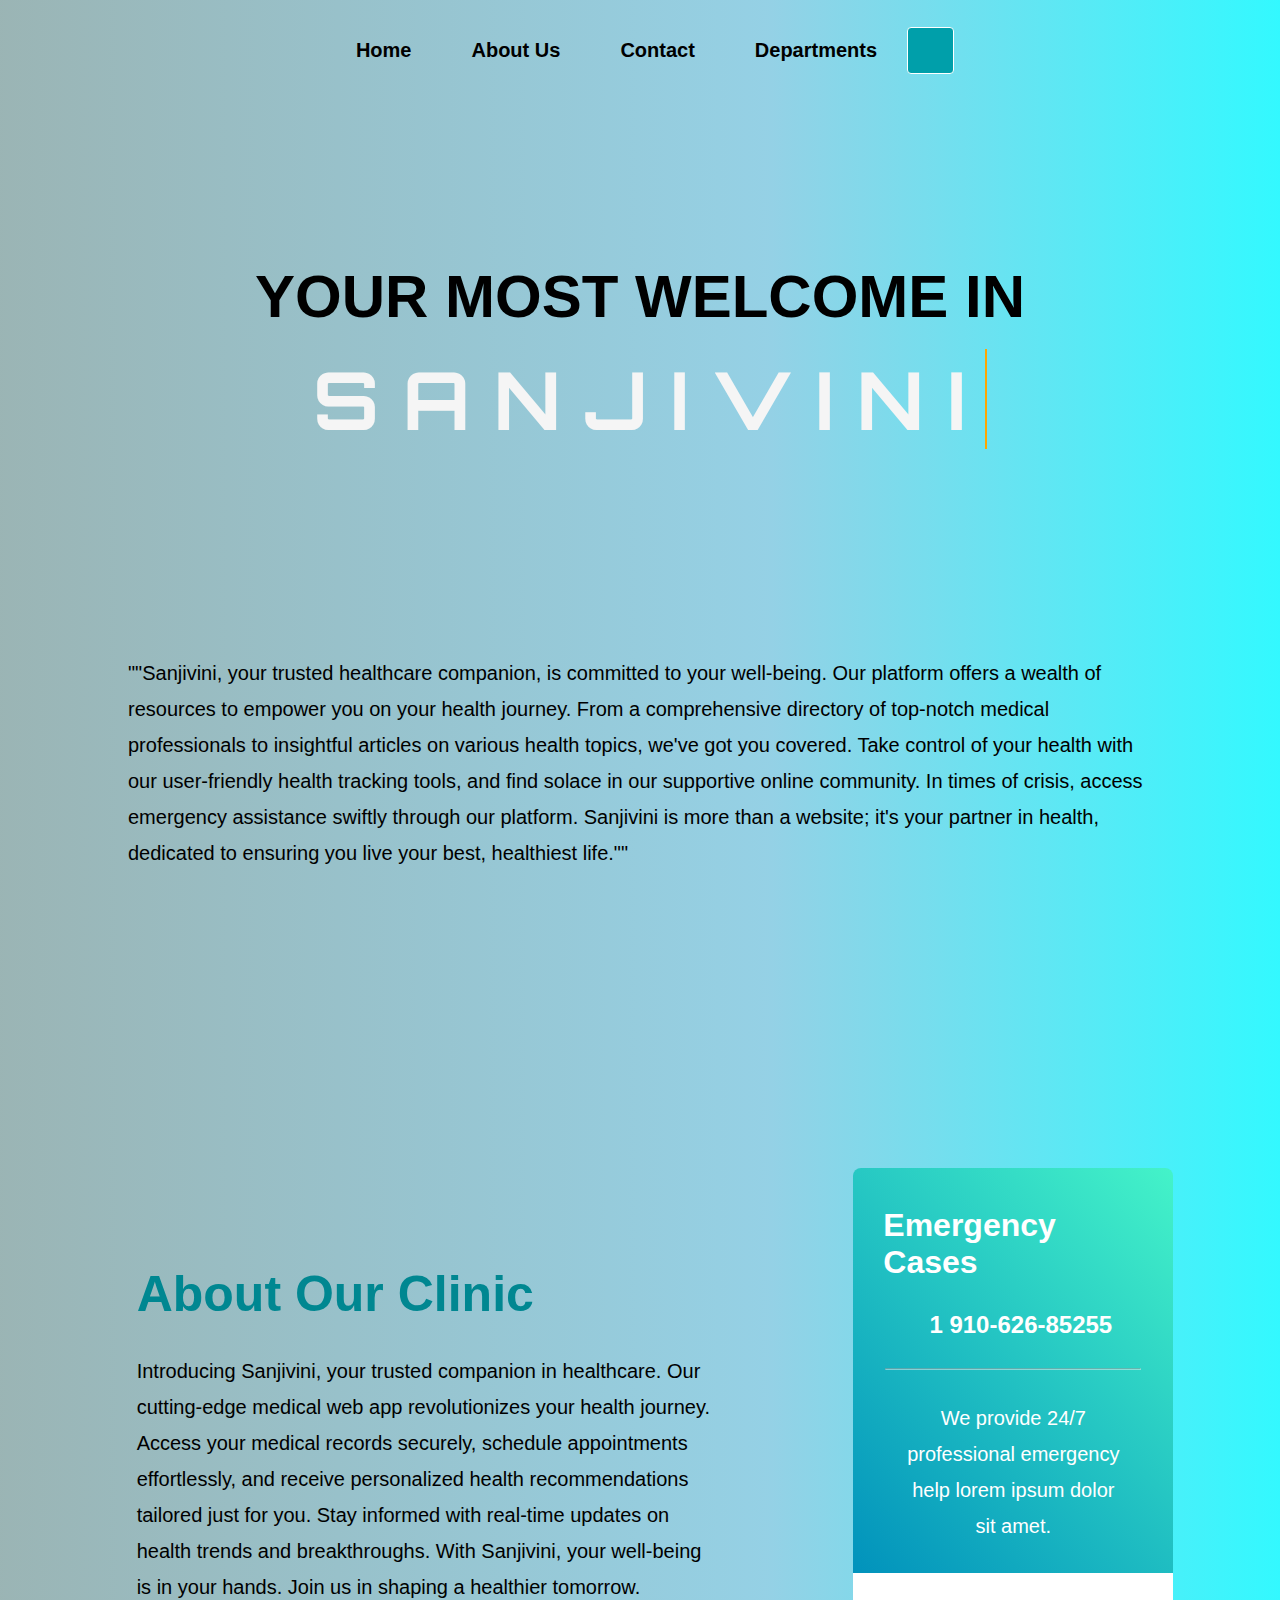
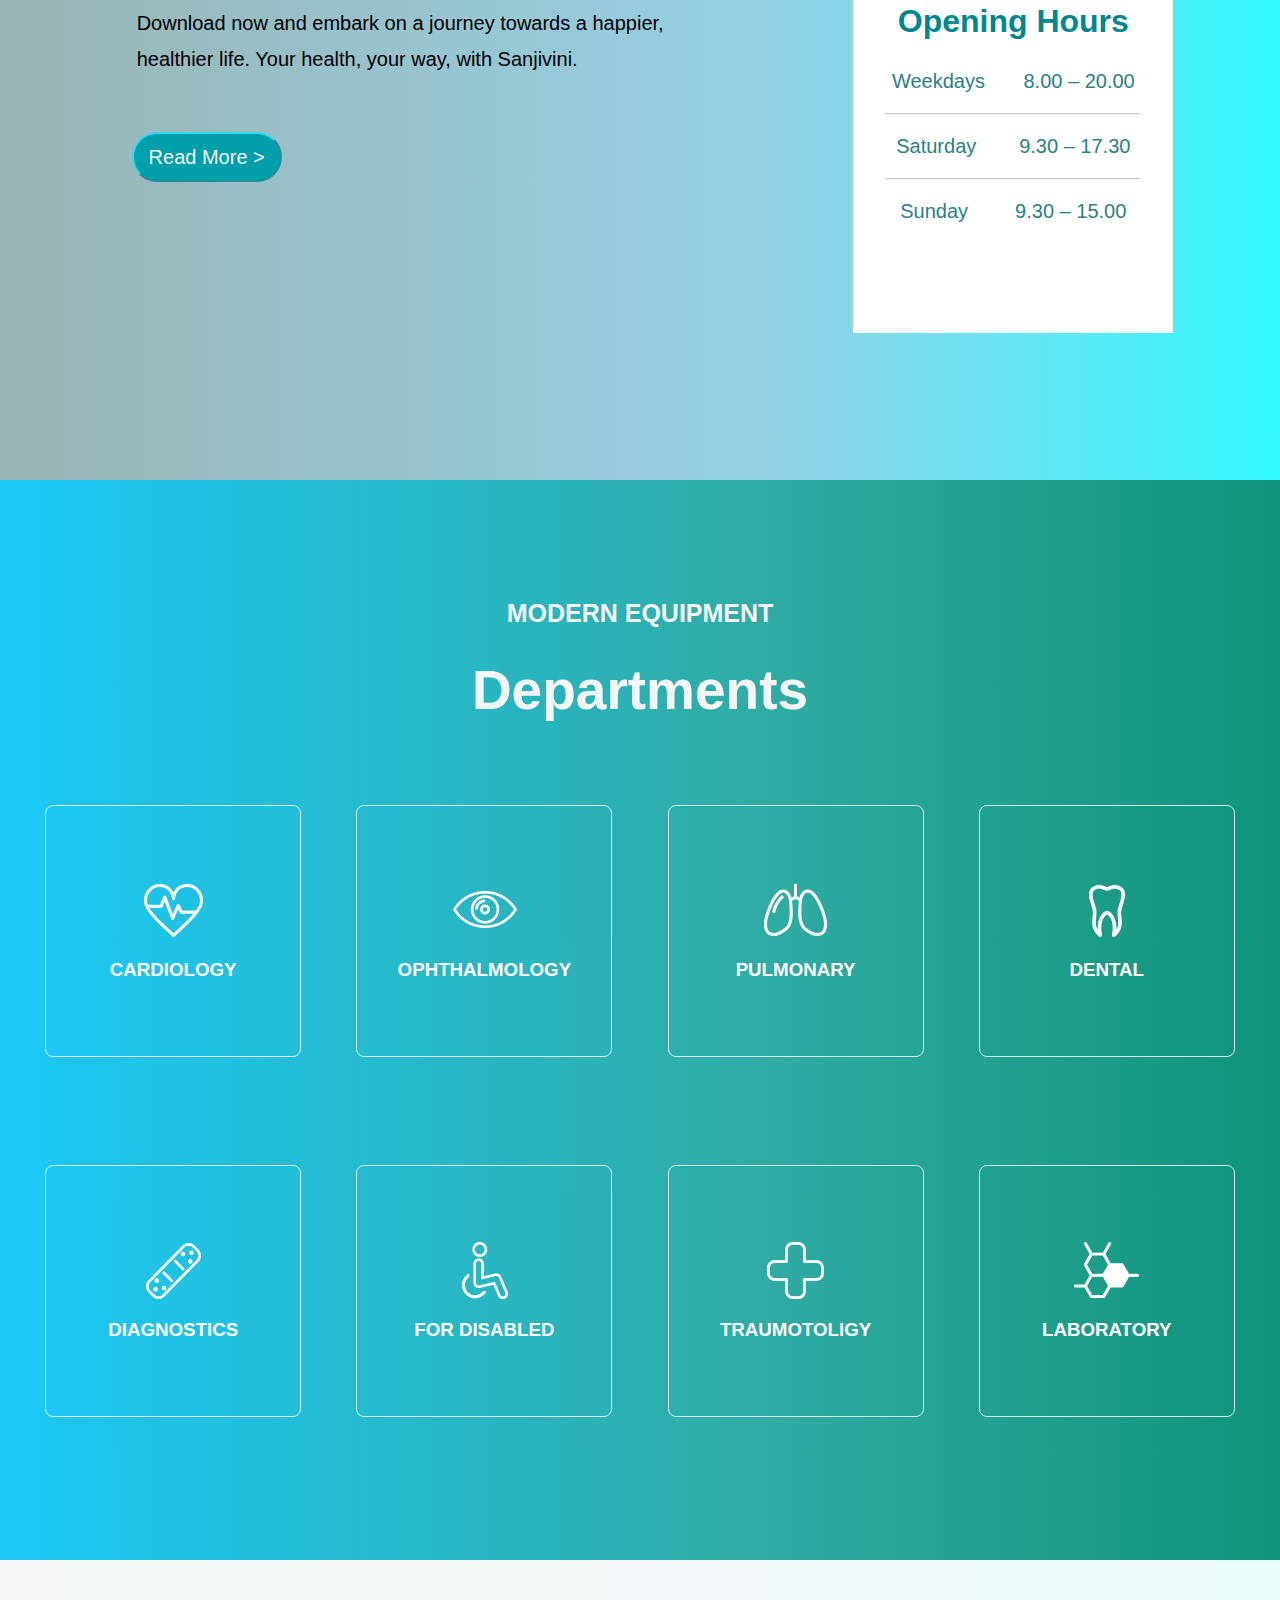
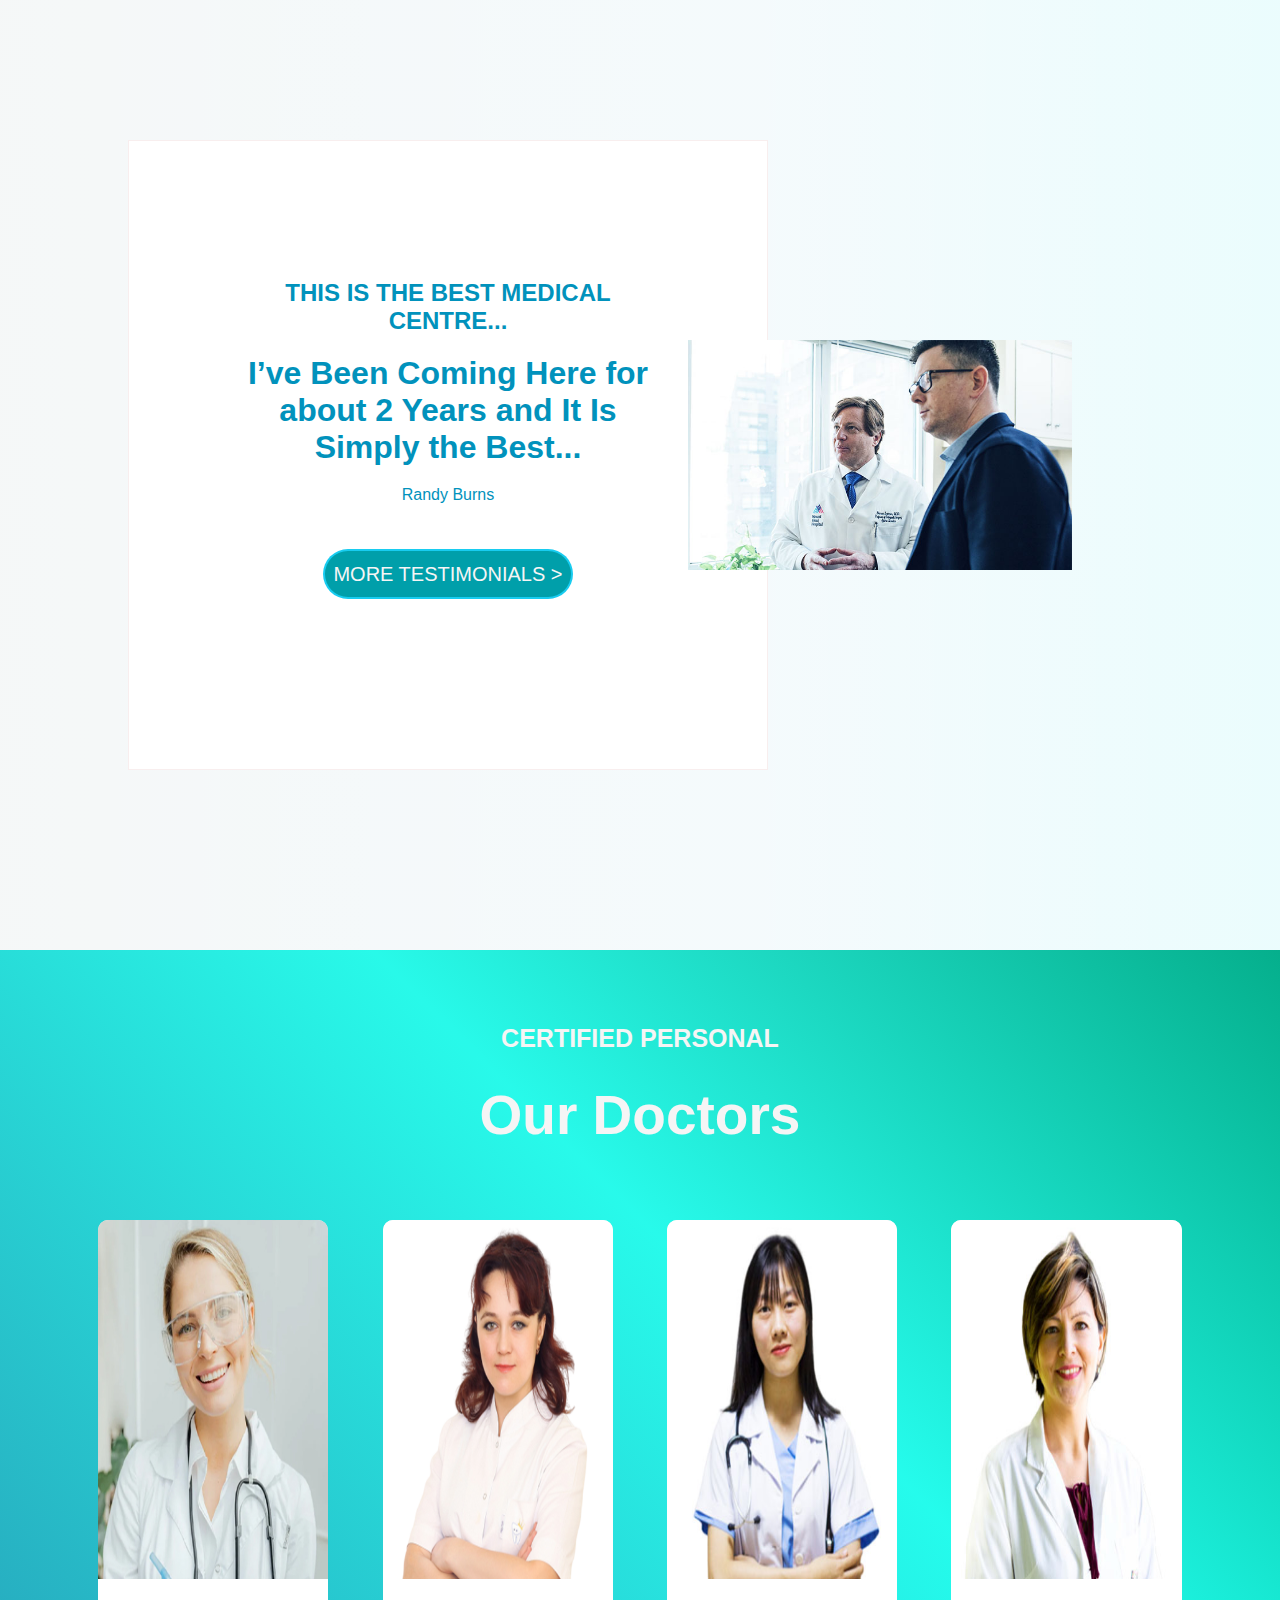
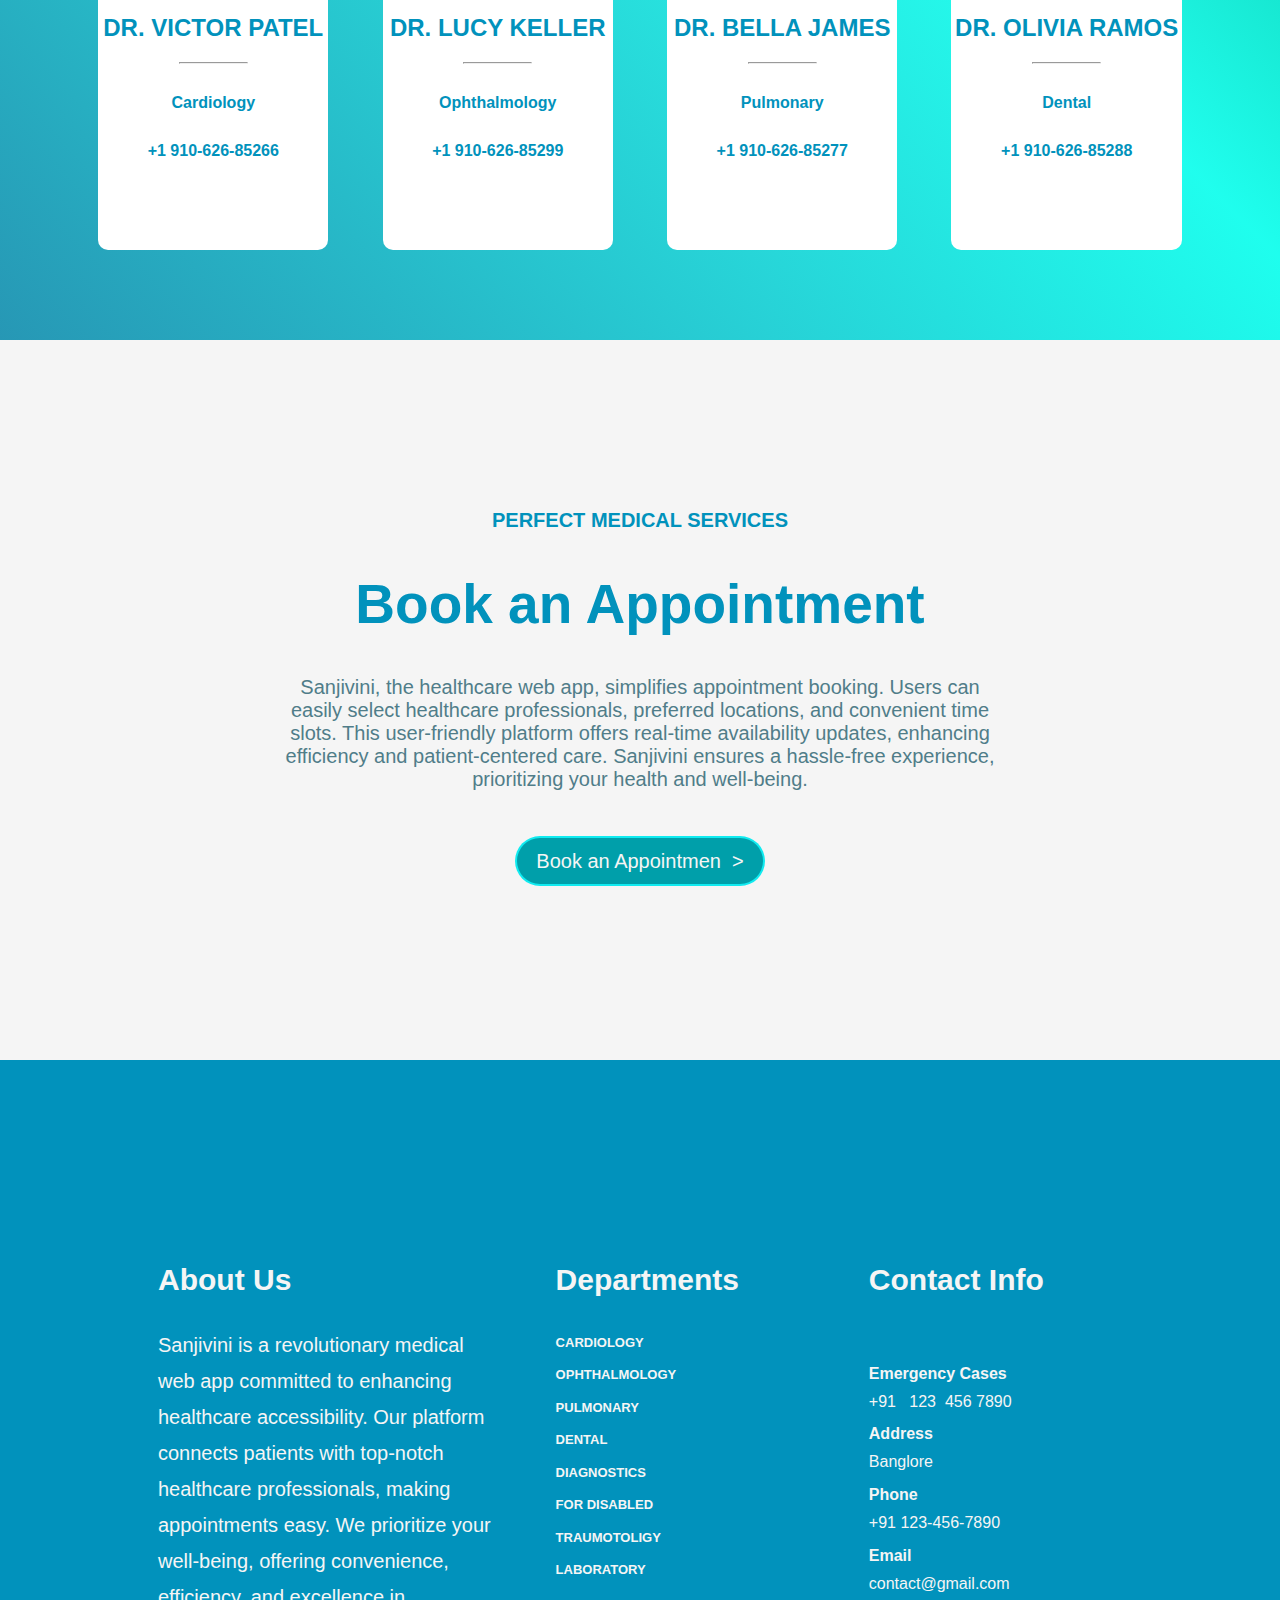
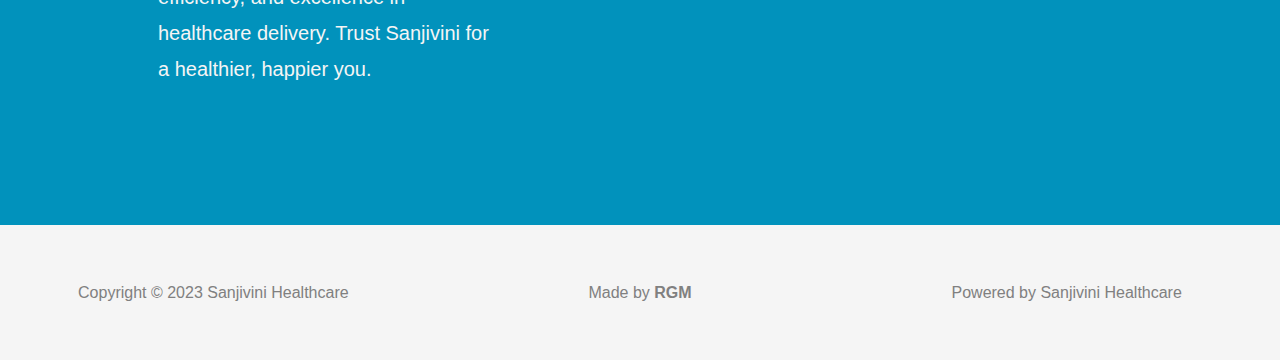
<file: index.html>
<!DOCTYPE html>
<html lang="en">

<head>
    <meta charset="UTF-8">
    <meta name="viewport" content="width=device-width, initial-scale=1.0">
    <title>Sanjivini</title>
    <link rel="stylesheet" href="style.css">
    <link rel="stylesheet" type="text/css" href="style.css">
    <!-- For Google Font -->


    <link rel="stylesheet" href="https://cdnjs.cloudflare.com/ajax/libs/animate.css/4.1.1/animate.min.css" />
    <link rel="stylesheet" href="https://cdnjs.cloudflare.com/ajax/libs/animate.css/4.1.1/animate.min.css" />

    <link rel="preconnect" href="https://fonts.googleapis.com">
    <link rel="preconnect" href="https://fonts.gstatic.com" crossorigin>
    <link
        href="https://fonts.googleapis.com/css2?family=Lora:ital,wght@0,500;1,400&family=Orbitron&family=Ubuntu&family=Varela+Round&display=swap"
        rel="stylesheet">

    <link rel="stylesheet" href="https://cdnjs.cloudflare.com/ajax/libs/font-awesome/6.4.0/css/all.min.css"
        integrity="sha512-iecdLmaskl7CVkqkXNQ/ZH/XLlvWZOJyj7Yy7tcenmpD1ypASozpmT/E0iPtmFIB46ZmdtAc9eNBvH0H/ZpiBw=="
        crossorigin="anonymous" referrerpolicy="no-referrer" />
    <script src="float-panel.js"></script>
</head>

<body>
    <div class="grand">
        <div class="parent_container">
            <nav class="navbar">
                <ul class="nav-list">
                    <li><a style="color:black;" href="index.html">Home</a></li>
                    <li><a id="about" href="AboutUs.html">About Us</a></li>
                    <li><a id="about" href="contact.html">Contact</a></li>
                    <li><a id="about" href="#">Departments</a></li>

                    <!-- <li><a id="login" href="login.html">Login</a></li>
                <li><a id="signup" href="signup.html">Signup</a></li> -->
                    <form action="" class="search">
                        <input type="text" placeholder="Search" class="searchinput">
                        <button type="button" class="searchbutton">
                            <i class="fa-solid fa-magnifying-glass"></i>
                        </button>
                    </form>

                </ul>
            </nav>
            <div class="firstchild_container">
                <div class="first">
                    <b>
                        <h1 id="welcome">YOUR MOST WELCOME IN</h1>
                    </b>
                    <br>
                    <b>
                        <h1 id="sanjivini"><SPAN>S&nbsp;A&nbsp;N&nbsp;J&nbsp;I&nbsp;V&nbsp;I&nbsp;N&nbsp;I</SPAN></h1>
                    </b>
                    <!-- <img src="bg.jpg" alt=""> -->
                </div>
                <div class="second">
                    <div class="second_content">
                        <p>""Sanjivini, your trusted healthcare companion, is committed to your well-being. Our platform
                            offers a wealth of resources to empower you on your health journey. From a comprehensive
                            directory of top-notch medical professionals to insightful articles on various health
                            topics, we've got you covered. Take control of your health with our user-friendly health
                            tracking tools, and find solace in our supportive online community. In times of crisis,
                            access emergency assistance swiftly through our platform. Sanjivini is more than a website;
                            it's your partner in health, dedicated to ensuring you live your best, healthiest life.""
                        </p>
                    </div>
                </div>
            </div>
            <div class="secondchild_container">
                <div class="minisecondhome">
                    <div class="left">
                        <h1 id="heading">About Our Clinic</h1>
                        <p id="para">Introducing Sanjivini, your trusted companion in healthcare. Our cutting-edge
                            medical web app revolutionizes your health journey. Access your medical records securely,
                            schedule appointments effortlessly, and receive personalized health recommendations tailored
                            just for you. Stay informed with real-time updates on health trends and breakthroughs. With
                            Sanjivini, your well-being is in your hands. Join us in shaping a healthier tomorrow.
                            Download now and embark on a journey towards a happier, healthier life. Your health, your
                            way, with Sanjivini.
                        </p>
                        <div class="button">
                            <div class="cover_of_button">
                                <a href="about.html"><button type="button" id="button">Read More ></button></a>

                            </div>
                        </div>
                    </div>
                    <div class="right">
                        <div class="top">
                            <div class="top_content">
                                <h1 id="heading">Emergency Cases</h1>
                                <h2 id="phonenumber"> <i id="phoneicon" aria-hidden="true" class="fas fa-phone"></i>1
                                    910-626-85255</h2>
                            </div>
                            <center>
                                <hr class="hr" id="horizontal" style="width: 80%;margin-top: 20px;opacity: .5;">
                            </center>
                            <div class="bottom_content">
                                <p id="para">We provide 24/7 professional emergency help lorem ipsum dolor sit amet.
                                </p>
                            </div>
                        </div>
                        <div class="bottom">
                            <div class="bottom_top">
                                <h1 id="opening_hours">Opening Hours</h1>
                                <div class="bottom_top_Weekdays">
                                    <p id="weekdays">Weekdays</p>
                                    <p id="timing">8.00 – 20.00</p>
                                </div>
                            </div>
                            <center>
                                <hr class="hr" id="horizontal"
                                    style="width: 80%;margin-top: 20px;color: rgb(41, 141, 141);opacity: .5;">
                            </center>
                            <div class="bottom_middle">
                                <div class="bottom_top_Weekdays">
                                    <p id="weekdays">Saturday</p>
                                    <p id="timing">9.30 – 17.30</p>
                                </div>
                            </div>
                            <center>
                                <hr class="hr" id="horizontal" style="width: 80%;margin-top: 20px;opacity: .5;">
                            </center>
                            <div class="bottom_bottom">
                                <div class="bottom_top_Weekdays">
                                    <p id="weekdays">Sunday</p>
                                    <p id="timing">9.30 – 15.00</p>
                                </div>
                            </div>
                        </div>
                    </div>
                </div>
            </div>
            <div class="thirdchild_container">
                <div class="thirdminihome">
                    <div class="thirdhome_content">
                        <div class="thirdhome_top">
                            <h3>MODERN EQUIPMENT</h3>
                            <h1>Departments</h1>
                        </div>
                        <div class="thirdhome_bottom">
                            <div class="thirdhome_boxes">
                                <div class="firstbox">
                                    <img src="heart.png" alt="">
                                    <h3>CARDIOLOGY</h3>
                                </div>
                                <div class="firstbox">
                                    <img src="eye.png" alt="">
                                    <h3>OPHTHALMOLOGY</h3>
                                </div>
                                <div class="firstbox">
                                    <img src="kidney.png" alt="">
                                    <h3>PULMONARY</h3>
                                </div>
                                <div class="firstbox">
                                    <img src="teeth.png" alt="">
                                    <h3>DENTAL</h3>
                                </div>
                                <div class="firstbox">
                                    <img src="diagonastic.png" alt="">
                                    <h3>DIAGNOSTICS</h3>
                                </div>
                                <div class="firstbox">
                                    <img src="for disabled.png" alt="">
                                    <h3>FOR DISABLED</h3>
                                </div>
                                <div class="firstbox">
                                    <img src="traumotoligy.png" alt="">
                                    <h3>TRAUMOTOLIGY</h3>
                                </div>
                                <div class="firstbox">
                                    <img src="laboratory.png" alt="">
                                    <h3>LABORATORY</h3>
                                </div>
                                <!-- <div class="firstbox"></div> -->
                            </div>
                        </div>
                    </div>
                </div>
            </div>
            <div class="fourthchild_container">
                <div class="fourthmini_home">
                    <div class="left">
                        <div class="fourth_left_minihome">
                            <center><i aria-hidden="true" class="fas fa-quote-right"></i></center>
                            <center>
                                <h2>THIS IS THE BEST MEDICAL CENTRE...</h2>
                            </center>
                            <h1>I’ve Been Coming Here for about 2 Years and It Is Simply the Best...</h1>
                            <p>Randy Burns</p>
                            <center><a href="#"><button type="button" id="button">MORE TESTIMONIALS ></button></a>
                            </center>
                        </div>
                    </div>
                    <div class="right">
                        <img src="fourth_child image.jpg" alt="">
                    </div>
                </div>
            </div>
            <div class="fifthchild_container">
                <div class="fifthmini_home">
                    <div class="fifthchild_content">
                        <div class="top">
                            <h3>CERTIFIED PERSONAL</h3>
                            <h1>Our Doctors</h1>
                        </div>

                        <div class="bottom">
                            <div class="boxes">
                                <div class="box">
                                    <div class="top_of_box">
                                        <img src="doctor1.jpg" alt="">
                                    </div>
                                    <div class="bottom_of_box">
                                        <h2>DR. VICTOR PATEL</h2>
                                        <hr width="30%" style="color: rgb(16, 117, 126);height: 2px;">
                                        <b>
                                            <p>Cardiology</p>
                                        </b>
                                        <b>
                                            <p>+1 910-626-85266</p>
                                        </b>
                                    </div>
                                </div>
                                <div class="box">
                                    <div class="top_of_box">
                                        <img src="doctor2.png" alt="">
                                    </div>
                                    <div class="bottom_of_box">
                                        <h2>DR. LUCY KELLER</h2>
                                        <hr width="30%" style="color: rgb(16, 117, 126);height: 2px;">
                                        <b>
                                            <p> Ophthalmology</p>
                                        </b>
                                        <b>
                                            <p>+1 910-626-85299</p>
                                        </b>
                                    </div>
                                </div>
                                <div class="box">
                                    <div class="top_of_box">
                                        <img src="doctor3.jpg" alt="">
                                    </div>
                                    <div class="bottom_of_box">
                                        <h2>DR. BELLA JAMES</h2>
                                        <hr width="30%" style="color: rgb(16, 117, 126);height: 2px;">
                                        <b>
                                            <p>Pulmonary</p>
                                        </b>
                                        <b>
                                            <p>+1 910-626-85277</p>
                                        </b>
                                    </div>
                                </div>
                                <div class="box">
                                    <div class="top_of_box">
                                        <img src="doctor4.jpg" alt="">
                                    </div>
                                    <div class="bottom_of_box">
                                        <h2>DR. OLIVIA RAMOS</h2>
                                        <hr width="30%" style="color: rgb(16, 117, 126);height: 2px;">
                                        <b>
                                            <p>Dental</p>
                                        </b>
                                        <b>
                                            <p>+1 910-626-85288</p>
                                        </b>
                                    </div>
                                </div>
                            </div>
                        </div>
                    </div>
                </div>
            </div>
            <div class="sixthchild_container">
                <div class="sixthmini_home">
                    <b>
                        <p>PERFECT MEDICAL SERVICES</p>
                    </b>
                    <h1>Book an Appointment</h1>
                    <p id="para">
                        Sanjivini, the healthcare web app, simplifies appointment booking. Users can easily select
                        healthcare professionals, preferred locations, and convenient time slots. This user-friendly
                        platform offers real-time availability updates, enhancing efficiency and patient-centered care.
                        Sanjivini ensures a hassle-free experience, prioritizing your health and well-being.</p>
                    <a href=""><button>Book an Appointmen &nbsp;></button></a>
                </div>
            </div>
            <div class="seventhchild_container">
                <div class="seventhmini_home">
                    <div class="about_us">
                        <h2>About Us</h2>
                        <p>Sanjivini is a revolutionary medical web app committed to enhancing healthcare accessibility.
                            Our platform connects patients with top-notch healthcare professionals, making appointments
                            easy. We prioritize your well-being, offering convenience, efficiency, and excellence in
                            healthcare delivery. Trust Sanjivini for a healthier, happier you.</p>
                    </div>
                    <div class="Departments">
                        <h3>Departments</h3>
                        <b><a href="">
                                <p>CARDIOLOGY</p>
                            </a></b>
                        <b><a href="">
                                <p>OPHTHALMOLOGY</p>
                            </a></b>
                        <b><a href="">
                                <p>PULMONARY</p>
                            </a></b>
                        <b><a href="">
                                <p>DENTAL</p>
                            </a></b>
                        <b><a href="">
                                <p>DIAGNOSTICS</p>
                            </a></b>
                        <b><a href="">
                                <p>FOR DISABLED</p>
                            </a></b>
                        <b><a href="">
                                <p>TRAUMOTOLIGY</p>
                            </a></b>
                        <b><a href="">
                                <p>LABORATORY</p>
                            </a></b>
                    </div>
                    <div class="contact_us">
                        <div class="Contact_info">
                            <h3>Contact Info</h3>
                        </div>
                        <div class="info_cover">
                            <div class="emergency">
                                <b>
                                    <p>Emergency Cases</p>
                                </b>
                                <p>+91 &nbsp; 123 &nbsp;456&nbsp;7890</p>
                            </div>
                            <div class="address">
                                <b>
                                    <p>Address</p>
                                </b>
                                <p>Banglore </p>
                            </div>
                            <div class="phone">
                                <b>
                                    <p>Phone</p>
                                </b>
                                <p>+91 123-456-7890 </p>
                            </div>
                            <div class="email">
                                <b>
                                    <p>Email</p>
                                </b>
                                <p>contact@gmail.com </p>
                            </div>
                        </div>
                    </div>
                </div>
            </div>
            <div class="eightchild_container">
                <div class="first">
                    <p>Copyright © 2023 Sanjivini Healthcare</p>
                </div>
                <div class="second">
                    <p>Made by <b>RGM</b></p>
                </div>
                <div class="third">
                    <p>Powered by Sanjivini Healthcare</p>
                </div>

            </div>
        </div>
    </div>
</body>

</html>
</file>
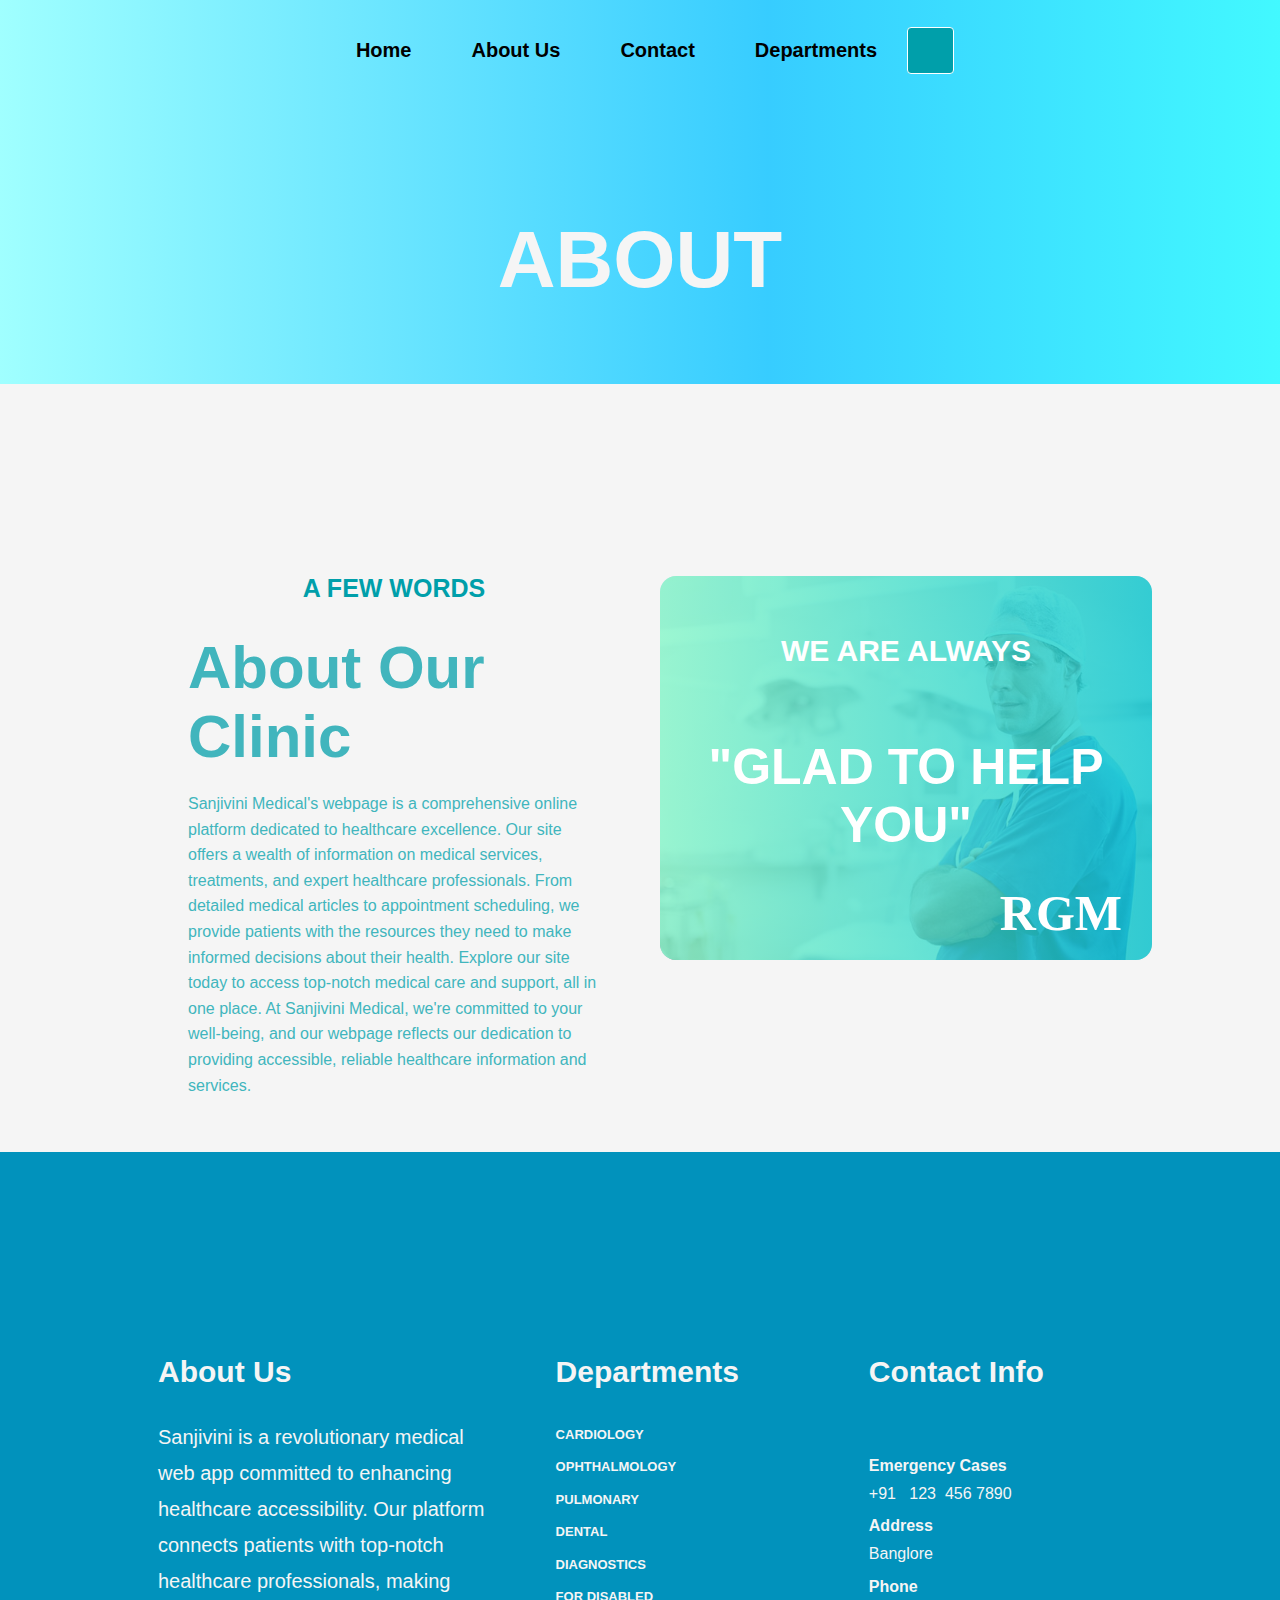
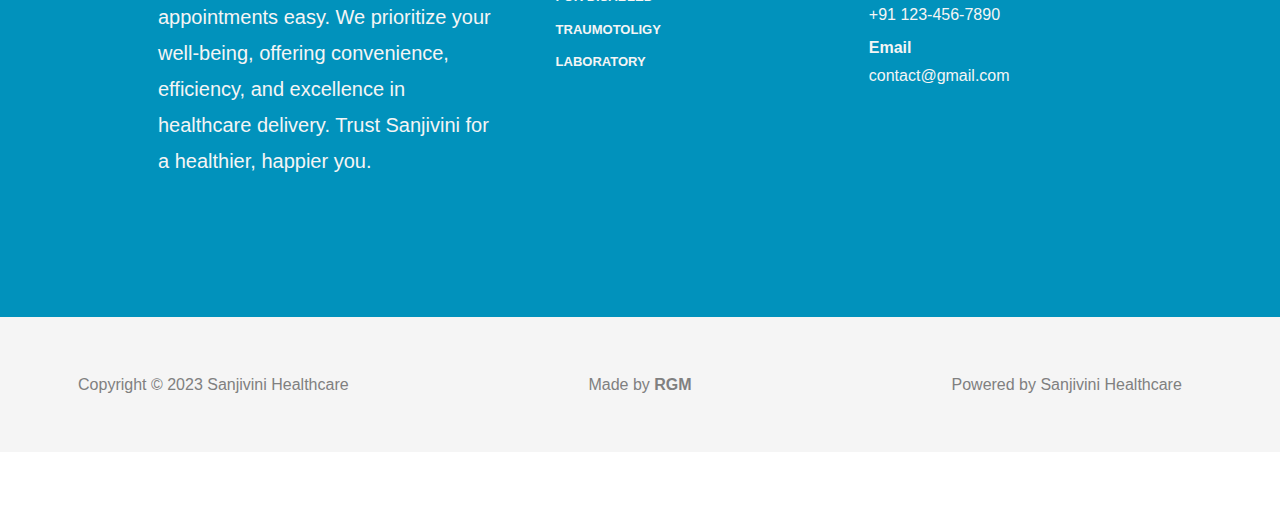
<file: AboutUs.html>
<!DOCTYPE html>
<html lang="en">

<head>
    <meta charset="UTF-8">
    <meta name="viewport" content="width=device-width, initial-scale=1.0">
    <title>Sanjivini</title>
    <link rel="stylesheet" href="style.css">
    <link rel="stylesheet" type="text/css" href="Aboutus.css">
    <!-- For Google Font -->


    <link rel="stylesheet" href="https://cdnjs.cloudflare.com/ajax/libs/animate.css/4.1.1/animate.min.css" />
    <link rel="stylesheet" href="https://cdnjs.cloudflare.com/ajax/libs/animate.css/4.1.1/animate.min.css" />

    <link rel="preconnect" href="https://fonts.googleapis.com">
    <link rel="preconnect" href="https://fonts.gstatic.com" crossorigin>
    <link
        href="https://fonts.googleapis.com/css2?family=Lora:ital,wght@0,500;1,400&family=Orbitron&family=Ubuntu&family=Varela+Round&display=swap"
        rel="stylesheet">

    <link rel="stylesheet" href="https://cdnjs.cloudflare.com/ajax/libs/font-awesome/6.4.0/css/all.min.css"
        integrity="sha512-iecdLmaskl7CVkqkXNQ/ZH/XLlvWZOJyj7Yy7tcenmpD1ypASozpmT/E0iPtmFIB46ZmdtAc9eNBvH0H/ZpiBw=="
        crossorigin="anonymous" referrerpolicy="no-referrer" />
    <script src="float-panel.js"></script>
</head>

<body>
    <div class="grand">
        <div class="parent_container">
            <nav class="navbar">
                <ul class="nav-list">
                    <li><a style="color:black;" href="#">Home</a></li>
                    <li><a id="about" href="#">About Us</a></li>
                    <li><a id="about" href="#">Contact</a></li>
                    <li><a id="about" href="#">Departments</a></li>
                    <form action="" class="search">
                        <input type="text" placeholder="Search" class="searchinput">
                        <button type="button" class="searchbutton">
                            <i class="fa-solid fa-magnifying-glass"></i>
                        </button>
                    </form>

                </ul>
            </nav>
            <div class="about">
                <h1>ABOUT</h1>
            </div>
        </div>
        <div class="secondcontainer">
            <div class="minisecondhome">
                <div class="left">
                    <div class="top">
                        <h3>
                            A FEW WORDS</h3>
                        <h1>About Our Clinic</h1>
                    
                        <p>
                            Sanjivini Medical's webpage is a comprehensive online platform dedicated to healthcare excellence. Our site offers a wealth of information on medical services, treatments, and expert healthcare professionals. From detailed medical articles to appointment scheduling, we provide patients with the resources they need to make informed decisions about their health. Explore our site today to access top-notch medical care and support, all in one place. At Sanjivini Medical, we're committed to your well-being, and our webpage reflects our dedication to providing accessible, reliable healthcare information and services.   </p>
                        
                    </div>
                </div>
                <div class="right">
                    <div class="rightcover">
                        <h2>WE ARE ALWAYS</h2>
                        <h1>"GLAD TO HELP YOU"</h1>
                        <b><p>RGM</p></b>
                    </div>
                </div>
            </div>
        </div>
        <div class="seventhchild_container">
            <div class="seventhmini_home">
                <div class="about_us">
                    <h2>About Us</h2>
                    <p>Sanjivini is a revolutionary medical web app committed to enhancing healthcare accessibility.
                        Our platform connects patients with top-notch healthcare professionals, making appointments
                        easy. We prioritize your well-being, offering convenience, efficiency, and excellence in
                        healthcare delivery. Trust Sanjivini for a healthier, happier you.</p>
                </div>
                <div class="Departments">
                    <h3>Departments</h3>
                    <b><a href="">
                            <p>CARDIOLOGY</p>
                        </a></b>
                    <b><a href="">
                            <p>OPHTHALMOLOGY</p>
                        </a></b>
                    <b><a href="">
                            <p>PULMONARY</p>
                        </a></b>
                    <b><a href="">
                            <p>DENTAL</p>
                        </a></b>
                    <b><a href="">
                            <p>DIAGNOSTICS</p>
                        </a></b>
                    <b><a href="">
                            <p>FOR DISABLED</p>
                        </a></b>
                    <b><a href="">
                            <p>TRAUMOTOLIGY</p>
                        </a></b>
                    <b><a href="">
                            <p>LABORATORY</p>
                        </a></b>
                </div>
                <div class="contact_us">
                    <div class="Contact_info">
                        <h3>Contact Info</h3>
                    </div>
                    <div class="info_cover">
                        <div class="emergency">
                            <b>
                                <p>Emergency Cases</p>
                            </b>
                            <p>+91 &nbsp; 123 &nbsp;456&nbsp;7890</p>
                        </div>
                        <div class="address">
                            <b>
                                <p>Address</p>
                            </b>
                            <p>Banglore </p>
                        </div>
                        <div class="phone">
                            <b>
                                <p>Phone</p>
                            </b>
                            <p>+91 123-456-7890 </p>
                        </div>
                        <div class="email">
                            <b>
                                <p>Email</p>
                            </b>
                            <p>contact@gmail.com </p>
                        </div>
                    </div>
                </div>
            </div>
        </div>
        <div class="eightchild_container">
            <div class="first">
                <p>Copyright © 2023 Sanjivini Healthcare</p>
            </div>
            <div class="second">
                <p>Made by <b>RGM</b></p>
            </div>
            <div class="third">
                <p>Powered by Sanjivini Healthcare</p>
            </div>

        </div>
    </div>
</body>

</html>
</file>
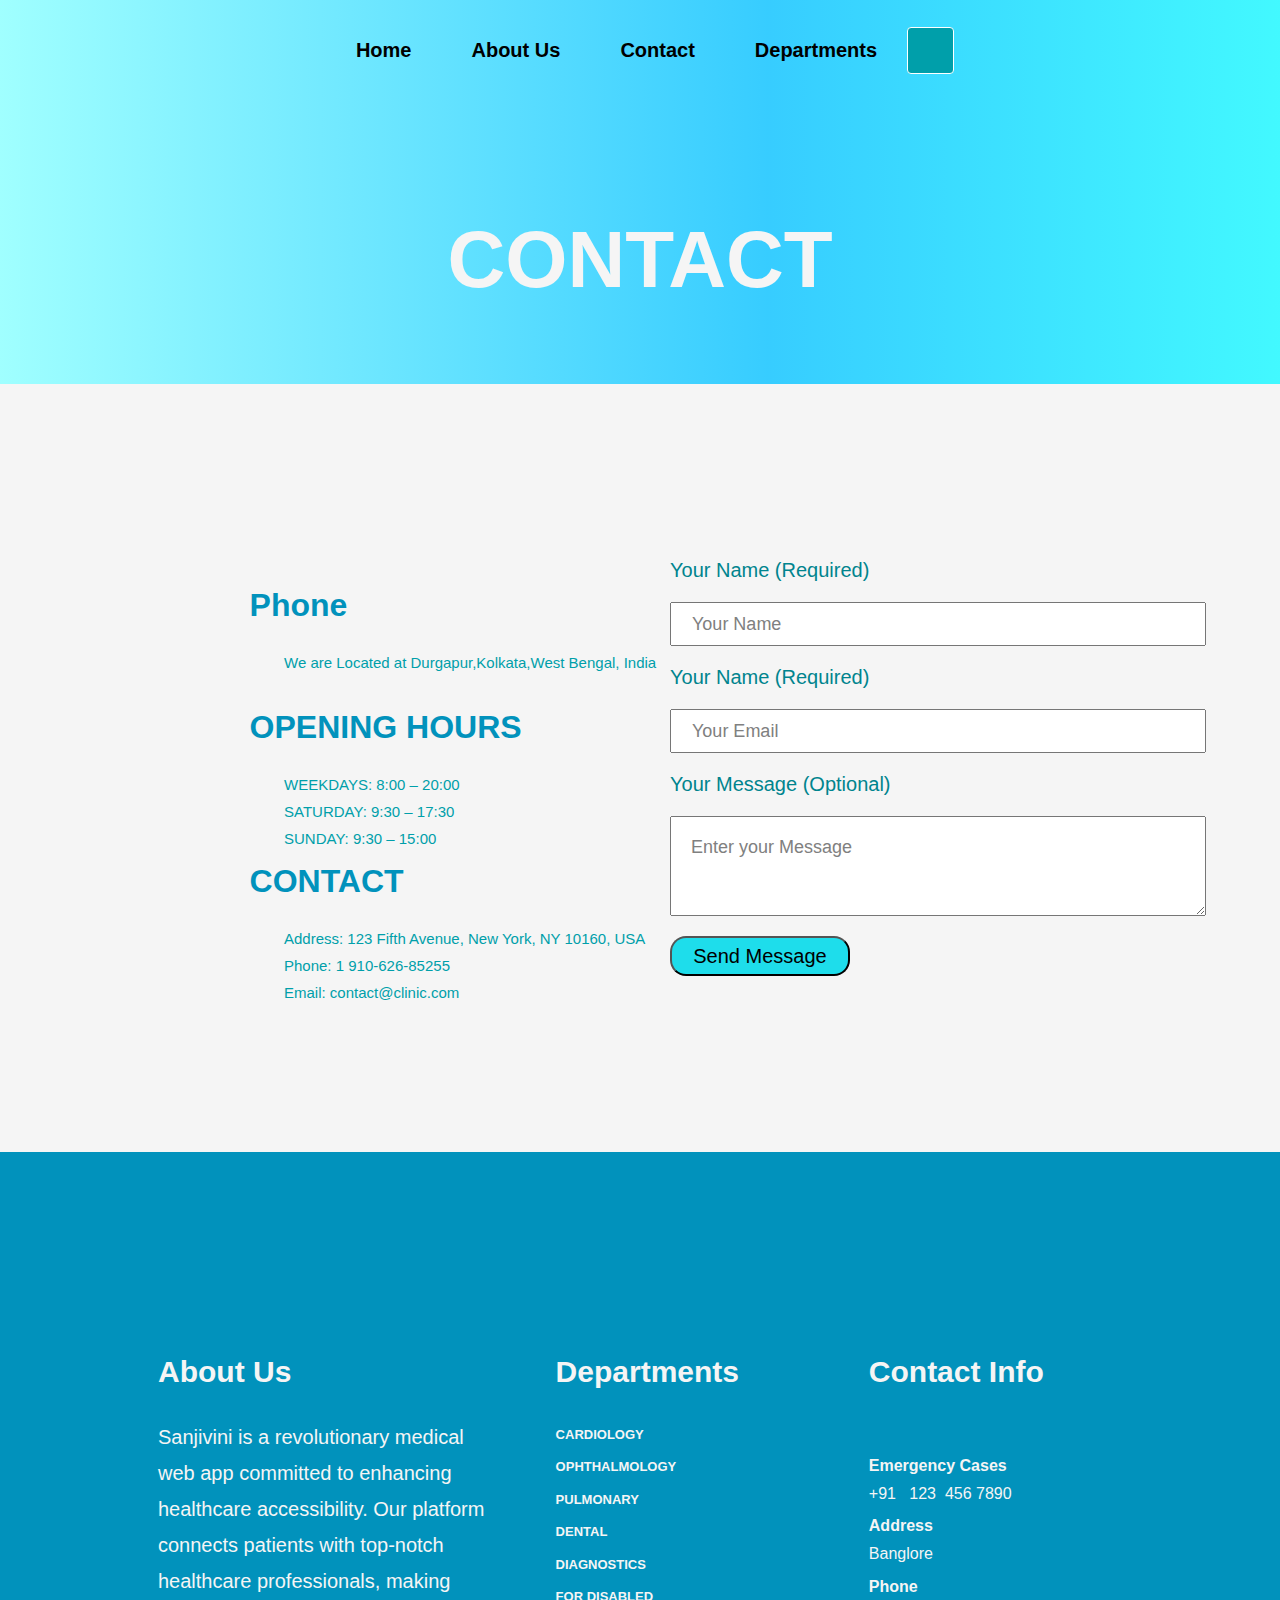
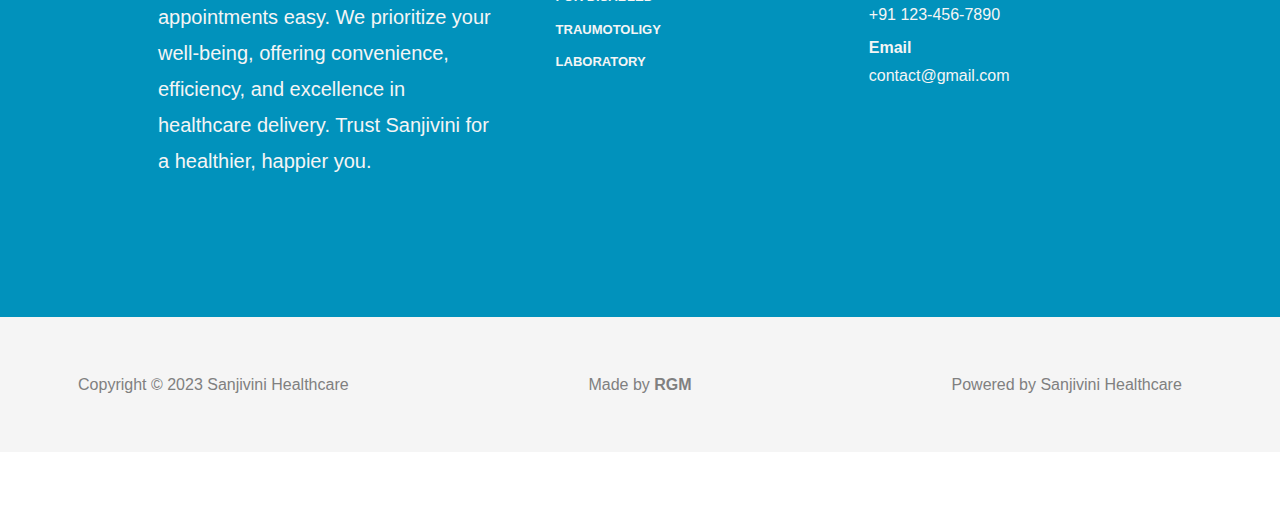
<file: contact.html>
<!DOCTYPE html>
<html lang="en">

<head>
    <meta charset="UTF-8">
    <meta name="viewport" content="width=device-width, initial-scale=1.0">
    <title>Sanjivini</title>
    <link rel="stylesheet" href="style.css">
    <link rel="stylesheet" type="text/css" href="contact.css">
    <!-- For Google Font -->


    <link rel="stylesheet" href="https://cdnjs.cloudflare.com/ajax/libs/animate.css/4.1.1/animate.min.css" />
    <link rel="stylesheet" href="https://cdnjs.cloudflare.com/ajax/libs/animate.css/4.1.1/animate.min.css" />

    <link rel="preconnect" href="https://fonts.googleapis.com">
    <link rel="preconnect" href="https://fonts.gstatic.com" crossorigin>
    <link
        href="https://fonts.googleapis.com/css2?family=Lora:ital,wght@0,500;1,400&family=Orbitron&family=Ubuntu&family=Varela+Round&display=swap"
        rel="stylesheet">

    <link rel="stylesheet" href="https://cdnjs.cloudflare.com/ajax/libs/font-awesome/6.4.0/css/all.min.css"
        integrity="sha512-iecdLmaskl7CVkqkXNQ/ZH/XLlvWZOJyj7Yy7tcenmpD1ypASozpmT/E0iPtmFIB46ZmdtAc9eNBvH0H/ZpiBw=="
        crossorigin="anonymous" referrerpolicy="no-referrer" />
    <script src="float-panel.js"></script>
</head>

<body>
    <div class="grand">
        <div class="parent_container">
            <nav class="navbar">
                <ul class="nav-list">
                    <li><a style="color:black;" href="index.html">Home</a></li>
                    <li><a id="about" href="AboutUs.html">About Us</a></li>
                    <li><a id="about" href="contact.html">Contact</a></li>
                    <li><a id="about" href="#">Departments</a></li>
                    <form action="" class="search">
                        <input type="text" placeholder="Search" class="searchinput">
                        <button type="button" class="searchbutton">
                            <i class="fa-solid fa-magnifying-glass"></i>
                        </button>
                    </form>

                </ul>
            </nav>
            <div class="about">
                <h1>CONTACT</h1>
            </div>
        </div>
        <div class="secondcontainer">
            <div class="minisecondhome">
                <div class="left">
                    <div class="top">

                        <h1><i class="fa-solid fa-phone-volume"></i>&nbsp;&nbsp;&nbsp;&nbsp;Phone</h1>
                        <p id="para">We are Located at Durgapur,Kolkata,West Bengal, India</p>
                    </div>
                    <div class="middle">
                        <h1><i class="fa-solid fa-clock"></i>&nbsp;&nbsp;&nbsp;&nbsp;OPENING HOURS</h1>
                        <p id="para">WEEKDAYS: 8:00 – 20:00</p>
                        <p id="para">SATURDAY: 9:30 – 17:30</p>
                        <p id="para">SUNDAY: 9:30 – 15:00</p>
                    </div>
                    <div class="bottom">
                        <h1><i class="fa-solid fa-phone-volume"></i>&nbsp;&nbsp;&nbsp;&nbsp;CONTACT</h1>
                        <p id="para">Address: 123 Fifth Avenue, New York, NY 10160, USA</p>
                        <p id="para">Phone: 1 910-626-85255</p>
                        <p id="para">Email: contact@clinic.com</p>
                    </div>
                </div>
                <div class="right">
                    <div class="name">
                        <label for="">Your Name (Required)</label>
                        <input type="text" required placeholder="Your Name">
                    </div>
                    <div class="email">
                        <label for="">Your Name (Required)</label>
                        <input type="email" required placeholder="Your Email">
                    </div>
                    <div class="Message">
                        <label for="">Your Message (Optional)</label>
                        <textarea id="wpforms-365-field_2" class="wpforms-field-large" name="wpforms[fields][2]" placeholder="Enter your Message"></textarea>
                    </div>
                    <input id="button" type="button" value="Send Message"></input>
                </div>
            </div>
        </div>
        <div class="seventhchild_container">
            <div class="seventhmini_home">
                <div class="about_us">
                    <h2>About Us</h2>
                    <p>Sanjivini is a revolutionary medical web app committed to enhancing healthcare accessibility.
                        Our platform connects patients with top-notch healthcare professionals, making appointments
                        easy. We prioritize your well-being, offering convenience, efficiency, and excellence in
                        healthcare delivery. Trust Sanjivini for a healthier, happier you.</p>
                </div>
                <div class="Departments">
                    <h3>Departments</h3>
                    <b><a href="">
                            <p>CARDIOLOGY</p>
                        </a></b>
                    <b><a href="">
                            <p>OPHTHALMOLOGY</p>
                        </a></b>
                    <b><a href="">
                            <p>PULMONARY</p>
                        </a></b>
                    <b><a href="">
                            <p>DENTAL</p>
                        </a></b>
                    <b><a href="">
                            <p>DIAGNOSTICS</p>
                        </a></b>
                    <b><a href="">
                            <p>FOR DISABLED</p>
                        </a></b>
                    <b><a href="">
                            <p>TRAUMOTOLIGY</p>
                        </a></b>
                    <b><a href="">
                            <p>LABORATORY</p>
                        </a></b>
                </div>
                <div class="contact_us">
                    <div class="Contact_info">
                        <h3>Contact Info</h3>
                    </div>
                    <div class="info_cover">
                        <div class="emergency">
                            <b>
                                <p>Emergency Cases</p>
                            </b>
                            <p>+91 &nbsp; 123 &nbsp;456&nbsp;7890</p>
                        </div>
                        <div class="address">
                            <b>
                                <p>Address</p>
                            </b>
                            <p>Banglore </p>
                        </div>
                        <div class="phone">
                            <b>
                                <p>Phone</p>
                            </b>
                            <p>+91 123-456-7890 </p>
                        </div>
                        <div class="email">
                            <b>
                                <p>Email</p>
                            </b>
                            <p>contact@gmail.com </p>
                        </div>
                    </div>
                </div>
            </div>
        </div>
        <div class="eightchild_container">
            <div class="first">
                <p>Copyright © 2023 Sanjivini Healthcare</p>
            </div>
            <div class="second">
                <p>Made by <b>RGM</b></p>
            </div>
            <div class="third">
                <p>Powered by Sanjivini Healthcare</p>
            </div>

        </div>
    </div>
</body>

</html>
</file>
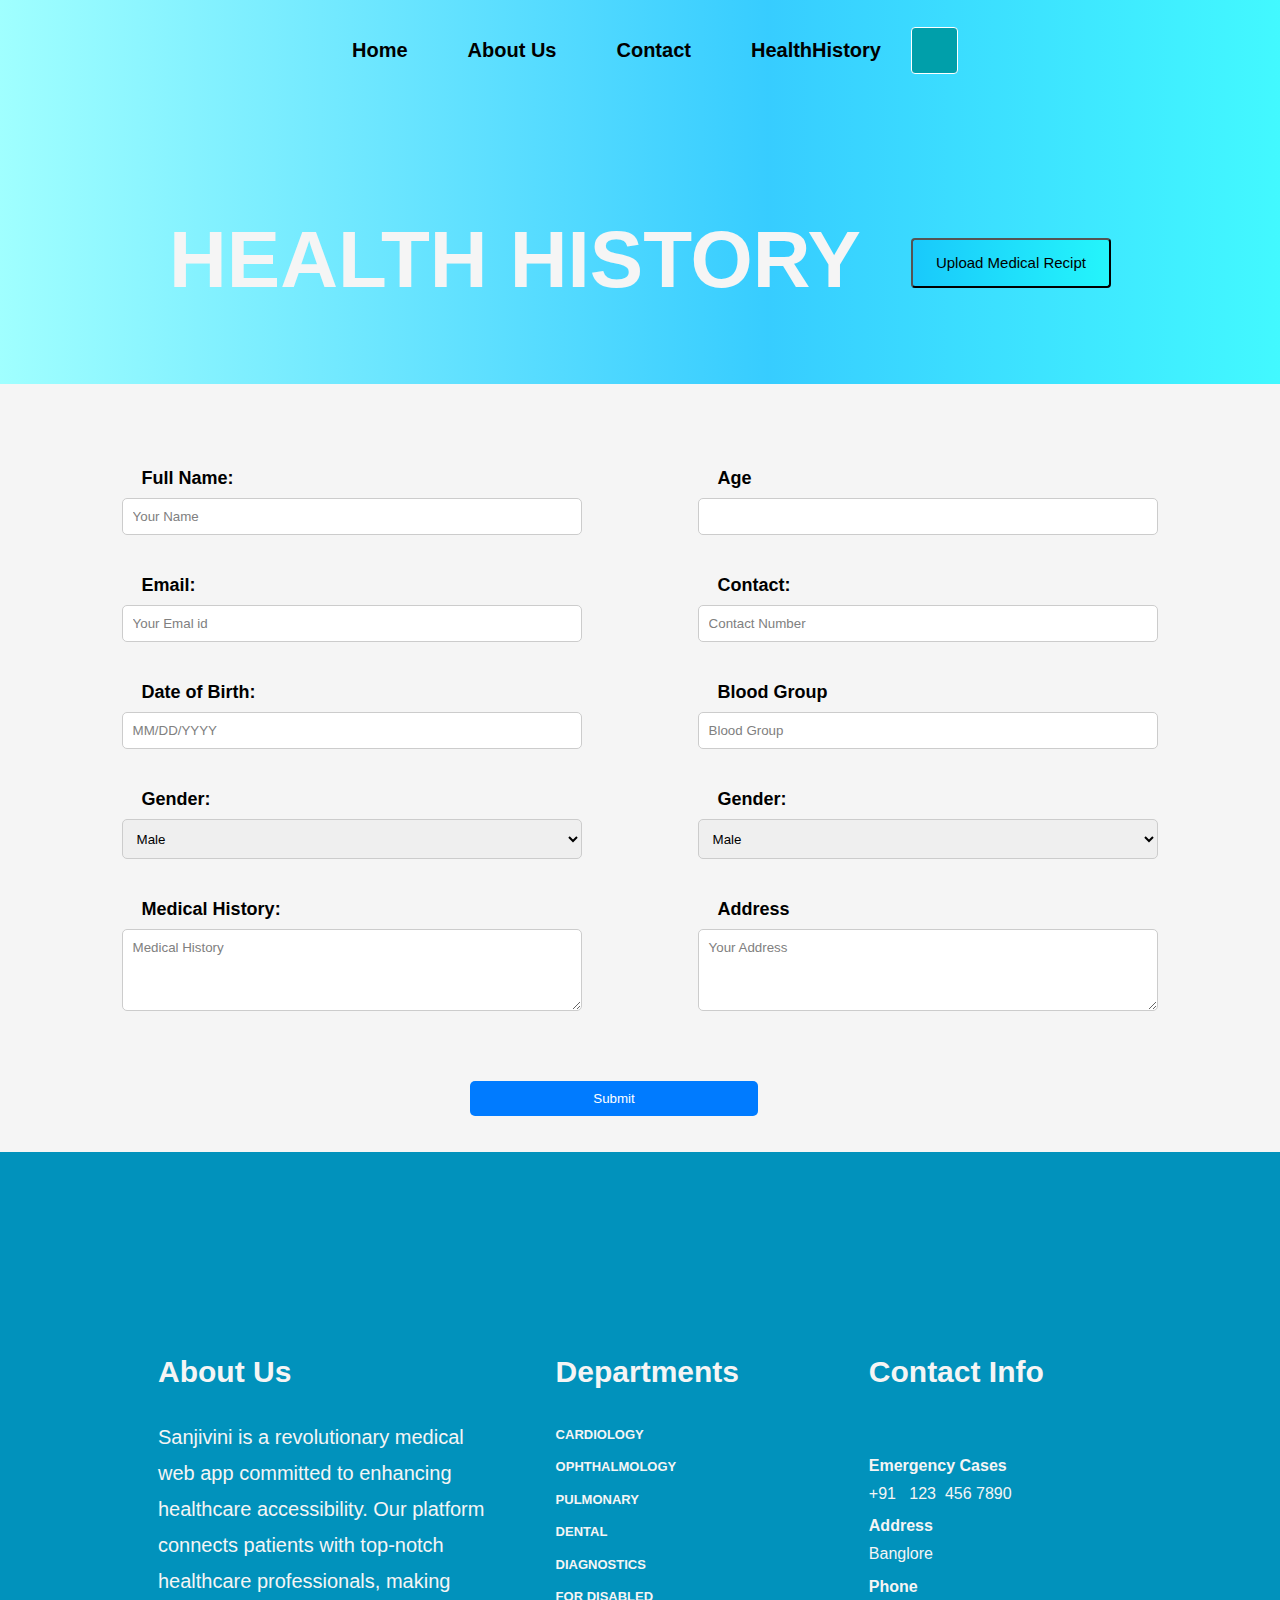
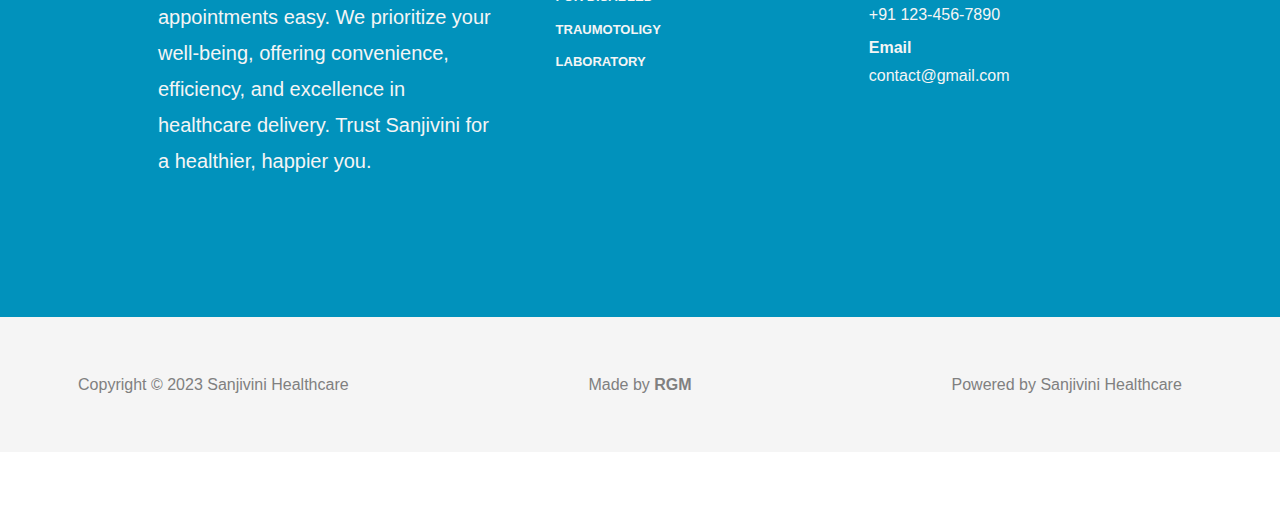
<file: healtch_care.html>
<!DOCTYPE html>
<html lang="en">

<head>
    <meta charset="UTF-8">
    <meta name="viewport" content="width=device-width, initial-scale=1.0">
    <title>Sanjivini</title>
    <link rel="stylesheet" href="style.css">
    <link rel="stylesheet" type="text/css" href="health_care.css">
    <!-- For Google Font -->


    <link rel="stylesheet" href="https://cdnjs.cloudflare.com/ajax/libs/animate.css/4.1.1/animate.min.css" />
    <link rel="stylesheet" href="https://cdnjs.cloudflare.com/ajax/libs/animate.css/4.1.1/animate.min.css" />

    <link rel="preconnect" href="https://fonts.googleapis.com">
    <link rel="preconnect" href="https://fonts.gstatic.com" crossorigin>
    <link
        href="https://fonts.googleapis.com/css2?family=Lora:ital,wght@0,500;1,400&family=Orbitron&family=Ubuntu&family=Varela+Round&display=swap"
        rel="stylesheet">

    <link rel="stylesheet" href="https://cdnjs.cloudflare.com/ajax/libs/font-awesome/6.4.0/css/all.min.css"
        integrity="sha512-iecdLmaskl7CVkqkXNQ/ZH/XLlvWZOJyj7Yy7tcenmpD1ypASozpmT/E0iPtmFIB46ZmdtAc9eNBvH0H/ZpiBw=="
        crossorigin="anonymous" referrerpolicy="no-referrer" />
    <script src="float-panel.js"></script>
</head>

<body>
    <div class="grand">
        <div class="parent_container">
            <nav class="navbar">
                <ul class="nav-list">
                    <li><a style="color:black;" href="index.html">Home</a></li>
                    <li><a id="about" href="AboutUs.html">About Us</a></li>
                    <li><a id="about" href="contact.html">Contact</a></li>
                    <li><a id="about" href="healtch_care.html">HealthHistory</a></li>
                    <form action="" class="search">
                        <input type="text" placeholder="Search" class="searchinput">
                        <button type="button" class="searchbutton">
                            <i class="fa-solid fa-magnifying-glass"></i>
                        </button>
                    </form>

                </ul>
            </nav>
            <div class="about">
                    <h1>HEALTH HISTORY</h1>
            
                    <a href="imageuploader.html"><button>Upload Medical Recipt</button></a>
                
            </div>
                <!-- <div class="chatbot_div">
                    <a href="chatbot.html">
                        <form action="" class="chatbot">
                                <i class="fa-solid fa-robot">        
                                </i>
                            </form>
                        </a>
                </div> -->
        </div>
        <div class="secondcontainer">
            <div class="minisecondhome">
                <div class="left">
                    
        <form action="submit_action.php" method="post">
            <label for="name">Full Name:</label>
            <input placeholder="Your Name" type="text" id="name" name="name" required>

            <label for="email">Email:</label>
            <input placeholder="Your Emal id" type="email" id="email" name="email" required>

            <label for="dob">Date of Birth:</label>
            <input type="text" id="dob" name="dob" placeholder="MM/DD/YYYY" required>

            <label for="gender">Gender:</label>
            <select id="gender" name="gender">
                <option value="male">Male</option>
                <option value="female">Female</option>
                <option value="other">Other</option>
            </select>

            <label for="medical-history">Medical History:</label>
            <textarea placeholder="Medical History" id="medical-history" name="medical-history" rows="4" required></textarea>
        </form>
                </div>
                <div class="right">
                    <form action="submit_action.php" method="post">
                        <label for="age">Age</label>
                        <input type="number" id="age" name="age" required>
            
                        <label for="contact">Contact:</label>
                        <input type="number" id="number" name="number" required placeholder="Contact Number">
            
                        <label for="dob">Blood Group</label>
                        <input type="text" id="dob" name="bloodgroup" placeholder="Blood Group" required>
            
                        <label for="gender">Gender:</label>
                        <select id="gender" name="gender">
                            <option value="male">Male</option>
                            <option value="female">Female</option>
                            <option value="other">Other</option>
                        </select>
            
                        <label for="address">Address</label>
                        <textarea id="address" name="address" rows="4" required placeholder="Your Address"></textarea>
            
                    </form>
                    <input type="submit" value="Submit">
                </div>
            </div>
        </div>
        <div class="seventhchild_container">
            <div class="seventhmini_home">
                <div class="about_us">
                    <h2>About Us</h2>
                    <p>Sanjivini is a revolutionary medical web app committed to enhancing healthcare accessibility.
                        Our platform connects patients with top-notch healthcare professionals, making appointments
                        easy. We prioritize your well-being, offering convenience, efficiency, and excellence in
                        healthcare delivery. Trust Sanjivini for a healthier, happier you.</p>
                </div>
                <div class="Departments">
                    <h3>Departments</h3>
                    <b><a href="">
                            <p>CARDIOLOGY</p>
                        </a></b>
                    <b><a href="">
                            <p>OPHTHALMOLOGY</p>
                        </a></b>
                    <b><a href="">
                            <p>PULMONARY</p>
                        </a></b>
                    <b><a href="">
                            <p>DENTAL</p>
                        </a></b>
                    <b><a href="">
                            <p>DIAGNOSTICS</p>
                        </a></b>
                    <b><a href="">
                            <p>FOR DISABLED</p>
                        </a></b>
                    <b><a href="">
                            <p>TRAUMOTOLIGY</p>
                        </a></b>
                    <b><a href="">
                            <p>LABORATORY</p>
                        </a></b>
                </div>
                <div class="contact_us">
                    <div class="Contact_info">
                        <h3>Contact Info</h3>
                    </div>
                    <div class="info_cover">
                        <div class="emergency">
                            <b>
                                <p>Emergency Cases</p>
                            </b>
                            <p>+91 &nbsp; 123 &nbsp;456&nbsp;7890</p>
                        </div>
                        <div class="address">
                            <b>
                                <p>Address</p>
                            </b>
                            <p>Banglore </p>
                        </div>
                        <div class="phone">
                            <b>
                                <p>Phone</p>
                            </b>
                            <p>+91 123-456-7890 </p>
                        </div>
                        <div class="email">
                            <b>
                                <p>Email</p>
                            </b>
                            <p>contact@gmail.com </p>
                        </div>
                    </div>
                </div>
            </div>
        </div>
        <div class="eightchild_container">
            <div class="first">
                <p>Copyright © 2023 Sanjivini Healthcare</p>
            </div>
            <div class="second">
                <p>Made by <b>RGM</b></p>
            </div>
            <div class="third">
                <p>Powered by Sanjivini Healthcare</p>
            </div>

        </div>
    </div>
</body>

</html>
</file>
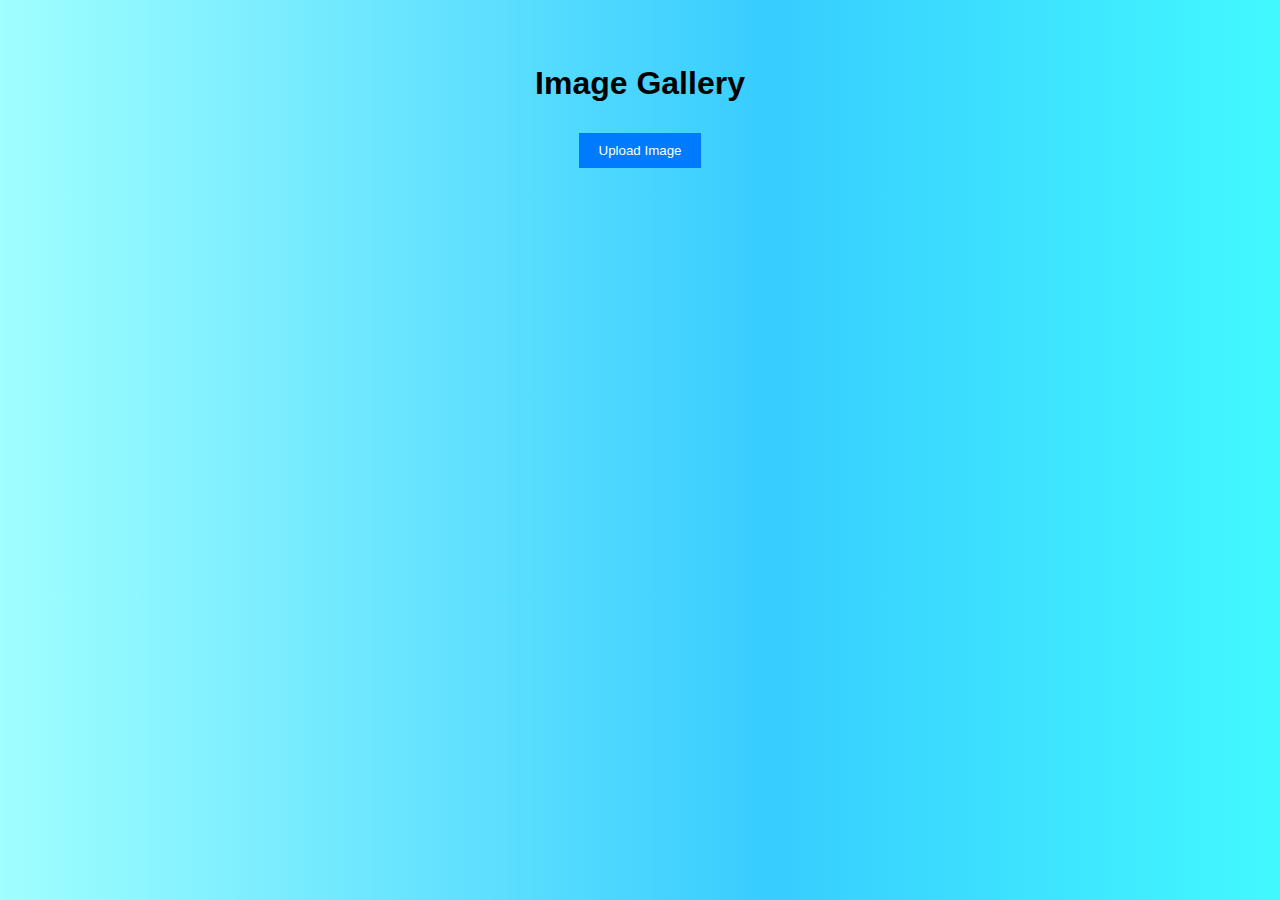
<file: imageuploader.html>
<!DOCTYPE html>
<html lang="en">
<head>
    <meta charset="UTF-8">
    <meta name="viewport" content="width=device-width, initial-scale=1.0">
    <title>Image Gallery</title>
    <link rel="stylesheet" href="imageuploader.css">
</head>
<body>
    <h1>Image Gallery</h1>
    <input type="file" id="imageInput" accept="image/*">
    <button id="uploadButton">Upload Image</button>
    <div id="imageList"></div>
    <div id="imageDisplay"></div>
    <a id="backLink" href="#" style="display: none;">Back to Gallery</a>
    <script src="imageuploader.js"></script>
</body>
</html>
</file>
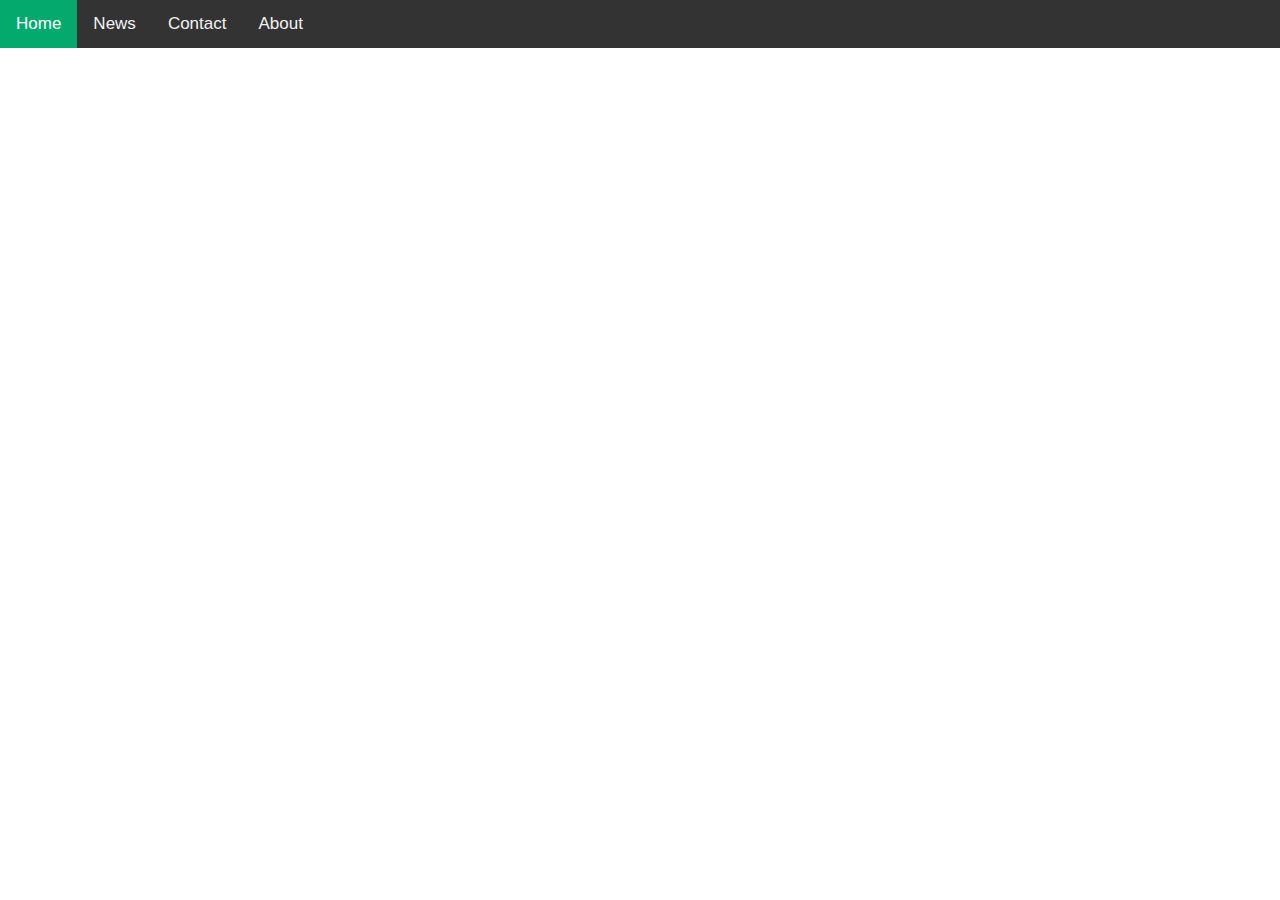
<file: test.html>
<!DOCTYPE html>
<html>
<head>
<meta name="viewport" content="width=device-width, initial-scale=1">
<link rel="stylesheet" href="https://cdnjs.cloudflare.com/ajax/libs/font-awesome/4.7.0/css/font-awesome.min.css">
<style>
body {
  margin: 0;
  font-family: Arial, Helvetica, sans-serif;
}

.topnav {
  overflow: hidden;
  background-color: #333;
}

.topnav a {
  float: left;
  display: block;
  color: #f2f2f2;
  text-align: center;
  padding: 14px 16px;
  text-decoration: none;
  font-size: 17px;
}

.topnav a:hover {
  background-color: #ddd;
  color: black;
}

.topnav a.active {
  background-color: #04AA6D;
  color: white;
}

.topnav .icon {
  display: none;
}

@media screen and (max-width: 600px) {
  .topnav a:not(:first-child) {display: none;}
  .topnav a.icon {
    float: right;
    display: block;
  }
}

@media screen and (max-width: 600px) {
  .topnav.responsive {position: relative;}
  .topnav.responsive .icon {
    position: absolute;
    right: 0;
    top: 0;
  }
  .topnav.responsive a {
    float: none;
    display: block;
    text-align: left;
  }
}
</style>
</head>
<body>

<div class="topnav" id="myTopnav">
  <a href="#home" class="active">Home</a>
  <a href="#news">News</a>
  <a href="#contact">Contact</a>
  <a href="#about">About</a>
  <a href="javascript:void(0);" class="icon" onclick="myFunction()">
    <i class="fa fa-bars"></i>
  </a>
</div>

<script>
function myFunction() {
  var x = document.getElementById("myTopnav");
  if (x.className === "topnav") {
    x.className += " responsive";
  } else {
    x.className = "topnav";
  }
}
</script>

</body>
</html>
</file>
<file: style.css>
*{
    margin: 0;
    padding: 0;
    box-sizing: border-box;
    font-family: Arial, sans-serif;
    /* background-image: linear-gradient(to right, #01141D  , #0d2f3f );  */
}
@import url('https://fonts.googleapis.com/css2?family=Lora:ital,wght@0,500;1,400&family=Orbitron&family=Ubuntu&family=Varela+Round&display=swap');

body{
    /* background: url(https://imageio.forbes.com/specials-images/imageserve/62bc54b6d9785913bcd547b5/Close-up-of-doctor-using-a-digital-tablet/960x0.jpg?height=473&width=711&fit=bounds) ;  */
    background-image: url(https://images.unsplash.com/photo-1551190822-a9333d879b1f?ixlib=rb-4.0.3&ixid=M3wxMjA3fDB8MHxzZWFyY2h8N3x8c3VyZ2VyeXxlbnwwfHwwfHx8MA%3D%3D&w=1000&q=80);
    width: 100%;
    background-size:cover;
    background-repeat: no-repeat;
    background-image: fixed;
    object-fit:cover;
    background-attachment: fixed;

    /* opacity: .7; */
}
.grand{
    width: 100%;
    height: 735vh;
}
.parent_container{
    opacity: 1;
    background-color: transparent;
    height: auto;
    width: 100%; 
    background-color: transparent;
    /* background-image: linear-gradient(to right,   #0192bc,#44f3c9  ); */
    background-image: linear-gradient(to right, rgba(4, 69, 69, 0.4) 0, rgba(78, 178, 212, 0.6) 60%, rgba(0, 247, 255, 0.8) 100%);
    /* background-image: linear-gradient(to top, rgba(0, 0, 0, 0.8) 0, rgba(0, 0, 0, 0.6) 60%, rgba(0, 0, 0, 0.8) 100%); */
    transition: 3s linear;
    width: 100%;
}
.navbar ul {
    margin: 0;
    padding: 0;
    list-style: none;
}

/* Navbar styles */
.navbar {
    width: 100%;
    justify-content: center;
    background-color: transparent;
    height: 100px;
    display: flex;
    animation: slidesecond 2s ease-in;
    animation: slide 2s ease-in;
}
.nav-list {
    display: flex;
    align-items: center;
    flex-wrap: wrap;
    /* animation: slidesecond 2s ; */
}
.nav-list li{
    margin: 30px 30px;
}
.nav-list li a {
    text-decoration: none;
    color: black;
    font-weight: bold;
    font-size: 20px;
}
.nav-list li a:hover {
    color: rgb(16, 58, 93); /* Change color on hover */
    transition: 0.3s ease-in;
}
.search{
    display: inline-flex;
    align-items: center;
    background-color: #009faa;
    color: #fff;
    padding: 10px;
    border-radius: 4px;
    border: 1px solid #fff;
}
.chatbot{
    display: inline-flex;
    align-items: center;
    background-color: #009faa;
    color: #fff;
    padding: 20px;
    margin-left: -20px;
    border-radius: 50%;
    border: 1px solid #fff;
    animation: zoom-in-zoom-out 3s ease infinite;
    position: fixed;
}
.chatbot i{
    color: whitesmoke;
    font-size: 30px;
}
@keyframes zoom-in-zoom-out {
    0% {
      transform: scale(1, 1);
    }
    50% {
      transform: scale(1.2, 1.2);
    }
    100% {
      transform: scale(1, 1);
    }
  }

.search :is(input,button){
    background:transparent;
    color: inherit;
    border: none;
    outline: none;
}
.searchinput{
    width: 0;
    transition: width 0.5s;
}
.searchbutton{
    display: grid;
    place-items: center;
    width: 25px;
    height: 25px;
    cursor: pointer;
    transition: color 0.25s;
}
.searchbutton:hover{
    color: #e3e3e3;
}
.search:focus-within input{
    width: 200px;
}
::placeholder{
    font: inherit;
    color: #e3e3e3;
}
@keyframes slide {
    0% {
        opacity: 0;
        transform: translateY(50%);
    } 
    100% {
        opacity: 1;
        transform: translateY(0);
    } 
}

.firstchild_container{
    width: 100%;
    height: 100vh;
    display: flex;
    flex-direction: column;
    justify-content: center;
    align-items: center;
    justify-content: space-evenly;
    
}

.firstchild_container .first{
    /* margin-top: 50px; */
    display: flex;
    flex-direction: column;
    justify-content: center;
    align-items: center;
    width: 60%;
    height: 30vh;
    /* background-color: red; */
}

.firstchild_container .first h1{
    color: rgb(0, 0, 0);
    /* opacity: 1; */
    font-size: 60px;
    overflow: hidden;
    white-space: nowrap;
}
 @keyframes typing {
    from{
        width: 0%;
    }
    to{
     width: 100%;
    }
}
@keyframes blink {
    from{
        border-color: transparent;
    }
    to{
        border-color: 2px solid aqua;
    }
}
.firstchild_container .first #sanjivini{
    color: whitesmoke;
    /* opacity: 1; */
    font-size: 80px;
    overflow: hidden;
    white-space: nowrap;
    border-right: 0.15rem solid orange;
    animation: blink 0.75s step-end infinite,typing 3.5s steps(40) infinite;
}
.firstchild_container .first span{
    font-family: 'Courier New', monospace;
    font-family: 'Orbitron';
    padding: 20px 20px 20px 20px ;
    
}

.firstchild_container .second {
    /* margin-top: -50px; */
    width: 100%;
    height: 30vh;
    font-size: 20px;
    color: white;
    display: flex;
    justify-content: center;
    align-items: center;
    /* background-image: linear-gradient(to top, rgba(79, 79, 79, 0.8) 0, rgba(0, 0, 0, 0.6) 60%, rgba(68, 64, 64, 0.8) 100%); */
    /* background-color: red;   */
}
.firstchild_container .second .second_content{
    width: 80%;
    height: 20vh;
    color: black;
    line-height: 1.8;
}

.secondchild_container{
    width: 100%;
    height: 120vh;
    display: flex;
    justify-content: space-evenly;
    background-image: url(https://websitedemos.net/multimed-04/wp-content/uploads/sites/228/2020/02/bg-img-01-1.jpg);
    background-repeat: no-repeat;
    background-size: cover;
    background-size: 150%,100%;
    background-position: center left;
}
.secondchild_container .minisecondhome{
    opacity: 1;
    margin-top: 100px;
    height: 100vh;
    width: 100%;
    display: flex;
    justify-content: center;
    align-items: center;
    justify-content: space-evenly;
    /* background-image: linear-gradient(to right, rgba(255, 255, 255),rgba(235, 222, 222, 0.6),rgba(255,255,255)); */
    /* opacity: .5; */
}
.secondchild_container .minisecondhome .left{
    width: 50%;
    height: 70vh;
}
.secondchild_container .minisecondhome .left #heading{
    margin: 30px 30px;
    font-size: 50px;
    color: #008791;
}
.secondchild_container .minisecondhome .left #para{
    margin: 30px 30px;
    font-size: 20px;
    text-align: left;
    line-height: 1.8;
}
.secondchild_container .minisecondhome .left #button{
    margin: 25px 25px;
    font-size: 20px;
    text-align: left;
    height: 50px;
    width: 150px;
    border-radius: 28px;
    /* padding: 20px 20px; */
    font-size: 20px;
    cursor: pointer;
    text-align: center;
    
    border-color: #2EDAF1;
    background-color: #009faa;
    color: whitesmoke;
}
.secondchild_container .minisecondhome .right{
    width: 25%;
    height: 85vh;
    /* background: #000; */
    display: flex;
    flex-direction: column;
}
.secondchild_container .minisecondhome .right .top{
    width: 100%;
    height: 45vh;
    background-color: red;
    background-image: linear-gradient(45deg,#0192bc,#44f3c9);
    border-top-left-radius: 8px;
    border-top-right-radius: 8px;
}
.secondchild_container .minisecondhome .right .top .top_content{
    width: 100%;
    height: 20vh;
    display: flex;
    flex-direction: column;
    justify-content: center;
    align-items: center;
    color: white;
}
.secondchild_container .minisecondhome .right .top .top_content #heading{
   margin: 30px;
}
.secondchild_container .minisecondhome .right .top .top_content #phoneicon{
   margin-right: 15px;
}
.secondchild_container .minisecondhome .right .top .top_bottom{
    width: 100%;
    height: 20vh;
}
.secondchild_container .minisecondhome .right .top  .bottom_content{
    width: 100%;
    height: 20vh;
    color: white;
}
.secondchild_container .minisecondhome .right .top  .bottom_content #para{
    margin: 30px 50px;
    font-size: 20px;
    text-align: center;
    line-height: 1.8;
}
.secondchild_container .minisecondhome .right .top .top_bottom .bottom_content{
    width: 100%;
    height: 20vh;
    color: white;
}
.secondchild_container .minisecondhome .right .top .top_bottom .bottom_content{
    width: 100%;
    height: 20vh;
    color: white;
}
.button{
    height: 20vh;
    width: 100%;
    display: flex;
}
.secondchild_container .minisecondhome .right .bottom{
    background-color: white;
    width: 100%;
    height: 55vh;
}
.secondchild_container .minisecondhome .right .bottom .bottom_top{
    display: flex;
    flex-direction: column;
   
}
.secondchild_container .minisecondhome .right .bottom .bottom_top #opening_hours{
    text-align: center;
    color: #008791;
    margin: 30px;
}
.secondchild_container .minisecondhome .right .bottom .bottom_top .bottom_top_Weekdays{
    display: flex;
    justify-content: center;
    justify-content: space-evenly;   
    font-size: 20px;
    margin-bottom: 0px;
}
.secondchild_container .minisecondhome .right .bottom .bottom_top .bottom_top_Weekdays #timing{
    color: #288188;  
}
.secondchild_container .minisecondhome .right .bottom .bottom_middle .bottom_top_Weekdays #weekdays{
    color: #288188;  
}

.secondchild_container .minisecondhome .right .bottom .bottom_middle #opening_hours{
    text-align: center;
    color: #008791;
    margin: 30px;
}
.secondchild_container .minisecondhome .right .bottom .bottom_middle .bottom_top_Weekdays{
    display: flex;
    justify-content: center;
    justify-content: space-evenly;   
    font-size: 20px;
    margin-bottom: 20px;
    margin-top: 20px;
}
.secondchild_container .minisecondhome .right .bottom .bottom_middle .bottom_top_Weekdays #timing{
    color: #288188;  
}
.secondchild_container .minisecondhome .right .bottom .bottom_middle .bottom_top_Weekdays #weekday,#weekdays{
    color: #288188;  
}

.secondchild_container .minisecondhome .right .bottom .bottom_bottom #opening_hours{
    text-align: center;
    color: #008791;
    margin: 30px;
}
.secondchild_container .minisecondhome .right .bottom .bottom_bottom .bottom_top_Weekdays{
    display: flex;
    justify-content: center;
    justify-content: space-evenly;   
    font-size: 20px;
    margin-bottom: 20px;
    margin-top: 20px;
}
.secondchild_container .minisecondhome .right .bottom .bottom_bottom .bottom_top_Weekdays #timing{
    color: #288188;  
}
.secondchild_container .minisecondhome .right .bottom .bottom_bottom .bottom_top_Weekdays #weekday,#weekdays{
    color: #288188;  
}
.thirdchild_container{
    width: 100%;
    height: 120vh;
    display: flex;
    justify-content: space-evenly;
    background-image: url(thirdhome_bg_image.jpg);
    background-repeat: no-repeat;
    background-size: cover;
    background-size: 100%,100%;
    background-attachment: fixed;
    background-position: center left;
    opacity: 1;
}
.thirdchild_container .thirdminihome{
    width: 100%;
    height: 120vh;
    background-position: center;
    display: flex;
    flex-direction: column;
    justify-content: center;
    align-items: center;
    background-image: linear-gradient(to right, rgba(13, 203, 255, 0.9) 0, rgba(36, 167, 156, 0.9) 60%, rgba(11, 137, 108, 0.9) 100%);
    
}
.thirdchild_container .thirdminihome .thirdhome_content{
    width: 100%;
    height: 110vh;
    display: flex;
    flex-direction: column;
    /* background-color: red; */
}
.thirdchild_container .thirdminihome .thirdhome_content .thirdhome_top{
    display: flex;
    justify-content: center;
    flex-direction: column;
    align-items: center;
    width: 100%;
    height: 30vh;
    color: rgb(245, 245, 245);
}
.thirdchild_container .thirdminihome .thirdhome_content .thirdhome_top h3{
    margin-bottom: 30px;
    font-size: 25px;
}
.thirdchild_container .thirdminihome .thirdhome_content .thirdhome_top h1{
    font-size: 55px;
}
.thirdchild_container .thirdminihome .thirdhome_content .thirdhome_bottom{
    width: 100%;
    height: 80vh;
    display: flex;
    flex-wrap: wrap;
    /* padding: 20px 20px; */
}
.thirdchild_container .thirdminihome .thirdhome_content .thirdhome_bottom .thirdhome_boxes{
    width: 100%;
    height: 80vh;
    display: flex;
    flex-wrap: wrap;
    justify-content: space-evenly;
}
.thirdchild_container .thirdminihome .thirdhome_content .thirdhome_bottom .thirdhome_boxes .firstbox{
    width: 20%;
    height: 28vh;
    margin: 10px 10px;
    border-radius: 8px;  
    border-style: solid;
    border-width: 1px;
    border-color: rgba(255, 255, 255, 0.82);
    display: flex;
    justify-content: center;
    align-items: center;
    color: white;
    flex-direction: column;
}
.thirdchild_container .thirdminihome .thirdhome_content .thirdhome_bottom .thirdhome_boxes .firstbox img{
    margin-bottom: 20px;
    cursor: pointer;
}   
.thirdchild_container .thirdminihome .thirdhome_content .thirdhome_bottom .thirdhome_boxes .firstbox h3{
    cursor: pointer;
}  
.fourthchild_container{
    width: 100%;
    height: 110vh;
    display: flex;
    justify-content: space-evenly;
    background-image: url(thirdhome_bg_image.jpg);
    background-repeat: no-repeat;
    background-size: cover;
    background-size: 100%,100%;
    background-attachment: fixed;
    background-position: center left;
    opacity: 1;
} 
.fourthchild_container .fourthmini_home{
    width: 100%;
    height: 110vh;
    background-position: center;
    display: flex;
    /* flex-direction: column; */
    justify-content: center;
    align-items: center;
    background-image: linear-gradient(to right, rgba(255, 255, 255, 0.9) 0, rgba(255, 255, 255, 0.9) 60%, rgba(255, 253, 253, 0.9) 100%); 
}
.fourthchild_container .fourthmini_home .left{
    width: 50%;
    height: 70vh;
    background-color: white;
    border-style: solid;
    border-width: 1px;
    border-color: rgba(247, 234, 234, 0.82);
    display: flex;
    flex-direction: column;
    justify-content: center;
    align-items: center;
    /* margin: 10px 10px; */
}
.fourthchild_container .fourthmini_home .left .fourth_left_minihome{
    width: 80%;
    height: 60vh;
    /* background-color: red; */
    padding: 20px 20px;
}
.fourthchild_container .fourthmini_home .left .fourth_left_minihome i{
    color: rgba(1,146,188,.2);
    margin-bottom:20px ;
    display: inline-block;
    transition: all .3s;
    font-size: 70px;
    height: 30px;
    text-align: center;
}
.fourthchild_container .fourthmini_home .left .fourth_left_minihome h2{
    text-align: center;
    margin: 20px 20px;
    color: #0192bc;
}
.fourthchild_container .fourthmini_home .left .fourth_left_minihome h1{
    text-align: center;
    margin: 20px 20px;
    color: #0192bc;
}
.fourthchild_container .fourthmini_home .left .fourth_left_minihome p{
    text-align: center;
    margin: 20px 20px;
    color: #0192bc;
}
.fourthchild_container .fourthmini_home .left .fourth_left_minihome #button{
    margin: 25px 25px;
    font-size: 20px;
    text-align: left;
    height: 50px;
    width: 250px;
    border-radius: 28px;
    /* padding: 20px 20px; */
    font-size: 20px;
    cursor: pointer;
    text-align: center;
    border-color: #2EDAF1;
    background-color: #009faa;
    color: whitesmoke;
    border-style: solid;
    border-width: 2px;
    border-color: rgba(29, 214, 255, 0.82);
}
.fourthchild_container .fourthmini_home .left .fourth_left_minihome #button:hover{
    background-color: #72f9a8;
    transition: .5s linear;
    border-style: solid;
    border-width: 1px;
    border-color: rgba(1, 1, 1, 0.82);
    color: black;
}

.fourthchild_container .fourthmini_home .right{
    width: 30%;
    height: 80vh;
    display: flex;
    align-items: center;
}
.fourthchild_container .fourthmini_home .right img{
    width: 100%;
    margin-left: -80px;
}
.fifthchild_container{
    width: 100%;
    height: 110vh;
    display: flex;
    justify-content: space-evenly;
    background-image: url(fifthchild_bg_image.jpg);
    background-repeat: no-repeat;
    background-size: cover;
    background-size: 100%,100%;
    background-attachment: fixed;
    background-position: center left;
    opacity: 1;
} 

.fifthchild_container .fifthmini_home{
    width: 100%;
    height: 110vh;
    background-position: center;
    display: flex;
    /* flex-direction: column; */
    justify-content: center;
    align-items: center;
    background-image: linear-gradient(45deg, rgba(26, 148, 181, 0.9) 0, rgba(28, 255, 236, 0.9) 60%, rgba(0, 167, 128, 0.9) 100%);
}
.fifthchild_container .fifthmini_home .fifthchild_content
{
    width: 90%;
    height: 100vh;
    display: flex;
    flex-direction: column;
    justify-content: center;
    align-items: center;
}
.fifthchild_container .fifthmini_home .fifthchild_content .top{
    display: flex;
    justify-content: center;
    flex-direction: column;
    align-items: center;
    width: 100%;
    height: 20vh;
    color: rgb(245, 245, 245);
}
.fifthchild_container .fifthmini_home .fifthchild_content .top h3{
    margin-bottom: 30px;
    font-size: 25px;
}
.fifthchild_container .fifthmini_home .fifthchild_content .top h1{
    font-size: 55px;
}
.fifthchild_container .fifthmini_home .fifthchild_content .bottom{
    display: flex;
    justify-content: center;
    flex-direction: column;
    align-items: center;
    width: 100%;
    height: 80vh;
    color: rgb(245, 245, 245);
}
.fifthchild_container .fifthmini_home .fifthchild_content .bottom .boxes{
    width: 100%;
    height: 80vh;
    display: flex;
    justify-content: center;
    justify-content: space-evenly;
    align-items: center;
    flex-wrap: wrap;
}
.fifthchild_container .fifthmini_home .fifthchild_content .bottom .boxes .box{
    width: 20%;
    height: 70vh;
    display: flex;
    flex-direction: column;
    align-items: center;
    margin: 20px 20px;
    /* background-color: whitesmoke; */
}
.fifthchild_container .fifthmini_home .fifthchild_content .bottom .boxes .box .top_of_box{
    width: 100%;
    height: 57%;
    border-radius: 10px 10px 0 0;
    background-color: whitesmoke;
}
.fifthchild_container .fifthmini_home .fifthchild_content .bottom .boxes .box .top_of_box img{
    border-top-right-radius: 8px;
    border-radius: 10px 10px 0 0;
    width: 100%;
    height: 100%;
    
}
.fifthchild_container .fifthmini_home .fifthchild_content .bottom .boxes .box .bottom_of_box{
    width: 100%;
    border-radius: 0 0 10px 10px;
    height: 43%;
    display: flex;
    flex-direction: column;
    align-items: center;
    background-color: white;
}
.fifthchild_container .fifthmini_home .fifthchild_content .bottom .boxes .box .bottom_of_box h2{
    color: #0192bc;
    margin-top: 35px;
    margin-bottom: 20px;
    text-align: center;
}
.fifthchild_container .fifthmini_home .fifthchild_content .bottom .boxes .box .bottom_of_box p{
    color: #0192bc;
    margin-top: 30px;
    text-align: center;
}
.sixthchild_container{
    width: 100%;
    height:80vh;
    background-color: whitesmoke;
    display: flex;
    justify-content: center;
    align-items: center;
}
.sixthchild_container .sixthmini_home{
    width: 60%;
    height: 60vh;
    display: flex;
    flex-direction: column;
    justify-content: center;
    align-items: center;
}
.sixthchild_container .sixthmini_home h1{
    margin: 20px 20px;
    font-size:55px;
    color:#0192bc;
    text-align: center;
}
.sixthchild_container .sixthmini_home button{
    
    margin: 25px 25px;
    font-size: 20px;
    text-align: left;
    height: 50px;
    width: 250px;
    border-radius: 28px;
    /* padding: 20px 20px; */
    font-size: 20px;
    cursor: pointer;
    text-align: center;
    border-color: #2EDAF1;
    background-color: #009faa;
    color: whitesmoke;border-style: solid;
    border-width: 2px;
    border-color: rgba(19, 251, 255, 0.82);
}
.sixthchild_container .sixthmini_home button:hover{
    background-color: #72f9a8;
    transition: .5s linear;
    border-style: solid;
    border-width: 2px;
    border-color: rgba(1, 1, 1, 0.82);
    color: black;
}


.sixthchild_container .sixthmini_home p{
    margin: 20px 20px;
    font-size: 20px;
    color:#0192bc;
    text-align: center;
}
.sixthchild_container .sixthmini_home #para{
    margin: 20px 20px;
    color:#507d89;
    text-align: center;
}
.seventhchild_container{
    width: 100%;
    height: 85vh;
    display: flex;
    justify-content: center;
    align-items: center;
    background-color: #0192bc;
}
.seventhchild_container .seventhmini_home{
    width: 80%;
    height: 50vh;
    display: flex;
    justify-content: center;
    align-items: center;
}
.seventhchild_container .seventhmini_home .about_us{
    width: 40%;
    height: 40vh;
    text-align: center;
    display: flex;
    /* justify-content: center; */
    flex-direction: column;
    align-content: center;
    
    margin: 30px 30px;
}
.seventhchild_container .seventhmini_home .about_us h2{
    font-size: 30px;
    color: whitesmoke;
    margin-bottom: 30px;
    text-align: left;
}
.seventhchild_container .seventhmini_home .about_us p{
    font-size: 20px;
    color: whitesmoke;
    line-height: 1.8;
    text-align: left;
}
.seventhchild_container .seventhmini_home .Departments{
    width: 30%;
    height: 40vh;
    display: flex;
    flex-direction: column;
    
    margin: 30px 30px;
}
.seventhchild_container .seventhmini_home .Departments  h3{
    margin-bottom: 30px;
    font-size: 30px;
    color: whitesmoke;
    text-align: left;
}

.seventhchild_container .seventhmini_home .Departments a{
    text-decoration: none;
    font-size: 13px;
    color: whitesmoke;
    line-height: 2.5;
}
.seventhchild_container .seventhmini_home .contact_us{
    width: 30%;
    height: 40vh;
    display: flex;
    flex-direction: column;
    /* justify-content: center; */
    
    margin: 30px 30px;
}
.seventhchild_container .seventhmini_home .contact_us .Contact_info{
    width: 100%;
    height: 20%;
}
.seventhchild_container .seventhmini_home .contact_us .Contact_info h3{
    font-size: 30px;
    color: whitesmoke;
}
.seventhchild_container .seventhmini_home .contact_us .emergency{
    width: 100%;
    height: 20%;
    color: whitesmoke;
    margin-top: 30px;
}
.seventhchild_container .seventhmini_home .contact_us .emergency p{
    margin-bottom: 10px;
}
.seventhchild_container .seventhmini_home .contact_us .address{
    width: 100%;
    height: 20%;
    color: whitesmoke;
    margin-top: 10px;
}
.seventhchild_container .seventhmini_home .contact_us .address p{
    margin-bottom: 10px;
}
.seventhchild_container .seventhmini_home .contact_us .phone{
    width: 100%;
    height: 20%;
    color: whitesmoke;
    margin-top: 10px;
}
.seventhchild_container .seventhmini_home .contact_us .phone p{
    margin-bottom: 10px;
}
.seventhchild_container .seventhmini_home .contact_us .email{
    width: 100%;
    height: 20%;
    color: whitesmoke;
    margin-top: 10px;
}
.seventhchild_container .seventhmini_home .contact_us .email p{
    margin-bottom: 10px;
}

.seventhchild_container .seventhmini_home .contact_us .Contact_info{
    width: 100%;
    height: 20%;
}
.eightchild_container{
    width: 100%;
    height: 15vh;
    display: flex;
    justify-content:center;
    align-items: center;
    background-color: whitesmoke;
    color: grey;
}
.eightchild_container .first{
    flex: 3;
    display: flex;
    justify-content: center;
    align-items: center;
}
.eightchild_container .second{
    flex: 3;
    display: flex;
    justify-content: center;
    align-items: center;
}
.eightchild_container .third{
    flex: 3;
    display: flex;
    justify-content: center;
    align-items: center;
}
@media screen and (max-width: 600px) {
    .chatbot{
        margin-top: 900px;
        margin-left: -65px;
    }
   .nav-list li a {
    font-size: 10px;
    justify-content:space-evenly ;
   }
   .nav-list{
    justify-content: space-evenly;
   }
   .nav-list li {
    margin: 30px 20px;
}
   .firstchild_container {
    width: 100%;
    height: 45vh;
}
   .firstchild_container .first h1 {
    font-size: 28px;
}
.firstchild_container .first #sanjivini {
    font-size: 40px;
}
 .firstchile_container .second{
        margin-top:30px;
 }
 .firstchild_container .second .second_content {
    text-align: left;
    font-size: 12px;
    line-height: 1.3;
    margin-top: -50px;
}
.secondchild_container{
    background-image: none;
    background-color: rgb(196, 221, 242);
    height: 150vh;
}
.secondchild_container .minisecondhome{
    width: 100%;
    background-color: rgb(187, 206, 222);
    height: 100vh;
}
.secondchild_container .minisecondhome {
    width: 100%;
    background-color: inherit;
    height: 122vh;
    display: flex;
    flex-direction: column;
}
.secondchild_container .minisecondhome .left {
    width: 100%;
    height: 70vh;
}
.secondchild_container .minisecondhome .left #heading {
    font-size: 37px;
    text-align: center;
}
.secondchild_container .minisecondhome .left #para {
    font-size: 14px;
    text-align: center;
}
.button {
    margin-top: -20px;
    height: 12vh;
    justify-content: center;
}
.secondchild_container .minisecondhome .left #button {
    margin: 14px 25px;
    font-size: 20px;
    height: 39px;
    width: 132px;
    font-size: 18px;
    border-style: solid;
}
.secondchild_container .minisecondhome .right {
    width: 90%;
    height: 80vh;
}
.thirdchild_container .thirdminihome .thirdhome_content .thirdhome_bottom .thirdhome_boxes .firstbox {
    width: 90%;
}
.thirdchild_container .thirdminihome {
    width: 100%;
    height: 272vh;
}
.thirdchild_container .thirdminihome .thirdhome_content {
    width: 100%;
    height: 400vh;
}
.thirdchild_container .thirdminihome .thirdhome_content .thirdhome_bottom .thirdhome_boxes {
    margin-top: -55px;
}
.thirdchild_container .thirdminihome .thirdhome_content .thirdhome_top h3 {
    font-size: 20px;
    margin-top: -30px;
}
.thirdchild_container .thirdminihome .thirdhome_content .thirdhome_top h1 {
    font-size: 49px;
    margin-top: -10px;
    margin-bottom: -20px;
}
.thirdchild_container {
    width: 100%;
    height: 272vh;
    display: flex;
    justify-content: space-evenly;
    background-image: none;
    background-repeat: no-repeat;
    background-size: cover;
    background-size: 100%,100%;
    background-attachment: fixed;
    background-position: center left;
    opacity: 1;
}
.fourthchild_container{
    width: 100%;
    height: 80vh;
}
.fourthchild_container .fourthmini_home .left {
    width: 92%;
    height: 66vh;
    margin: 20px 20px;
}
.fourthchild_container .fourthmini_home {
    flex-direction: column;
    width: 100%;
    height: 80vh;
}
.fourthchild_container .fourthmini_home .left .fourth_left_minihome {
    width: 100%;
    padding: 0px 0px;
    padding-top: 10px;
}
.fourthchild_container .fourthmini_home .left .fourth_left_minihome h2 {
    font-size: 20px;
}
.fourthchild_container .fourthmini_home .left .fourth_left_minihome h1 {
    font-size: 30px;
}
.fourthmini_home .left .fourth_left_minihome #button {
    margin: 15px 25px;
    font-size: 20px;
    height: 50px;
    width: 236px;
}
.fourthchild_container .fourthmini_home .right {
    width: 92%;
    height: 30vh;
    display: flex;
    align-items: center;
    margin-top: -160px;
    justify-content: center;
    background-image: linear-gradient(to right, rgba(255, 255, 255, 0.9) 0, rgba(255, 255, 255, 0.9) 60%, rgba(255, 253, 253, 0.9) 100%); 
}
.fourthchild_container{
    background-image: linear-gradient(to right, rgba(255, 255, 255, 0.9) 0, rgba(255, 255, 255, 0.9) 60%, rgba(255, 253, 253, 0.9) 100%); 

}
.fourthchild_container .fourthmini_home .right img {
    width: 100%;
    margin-left: 0px;
}
.fifthchild_container{ 
    background-image: linear-gradient(45deg, rgba(26, 148, 181, 0.9) 0, rgba(28, 255, 236, 0.9) 60%, rgba(0, 167, 128, 0.9) 100%);
    height: 296vh;
}
.fifthchild_container .fifthmini_home {
    background-image: none;
}
.fifthchild_container .fifthmini_home .fifthchild_content .top h3 {
    margin-bottom: 30px;
    font-size: 20px;
    margin-top: -20px;
}
.fifthchild_container .fifthmini_home .fifthchild_content .bottom .boxes .box{
    width: 100%;
    height: 70vh;
    margin: -10px 14px;
}
.fifthchild_container .fifthmini_home .fifthchild_content .bottom .boxes .box .bottom_of_box {
    width: 100%;
    height: 33%;
}

.fifthchild_container .fifthmini_home .fifthchild_content .top h1 {
    font-size: 50px;

  }
  .fifthchild_container .fifthmini_home .fifthchild_content {
    width: 100%;
    height: 110vh;
    display: flex;
    flex-direction: column;
    justify-content: center;
    align-items: center;
   
    background-image: none;
    /* background-color: red; */
}
.fifthchild_container .fifthmini_home .fifthchild_content .bottom {
    width: 90%;
}
.fifthchild_container .fifthmini_home .fifthchild_content .bottom .boxes .box .top_of_box img {
    object-fit: none;
}
.sixthchild_container{
    height: 65vh;
}
.sixthchild_container .sixthmini_home
{
    width: 100%;
}
.sixthchild_container .sixthmini_home h1 {
    margin: 10px 10px;
    font-size: 34px;
}
.sixthchild_container .sixthmini_home #para{
    line-height: 1.5;
}
.seventhchild_container .seventhmini_home {
    flex-direction: column;
    width: 90%;
}
.seventhchild_container {
    width: 100%;
    height: 130vh;
}
.seventhchild_container .seventhmini_home .about_us {
    width: 100%;
    height: 40vh;
    margin: 0px 0px;
}
.seventhchild_container .seventhmini_home .about_us h2 {
    text-align: center;
}
.seventhchild_container .seventhmini_home .about_us p{
    text-align: center;
}
.seventhchild_container .seventhmini_home .Departments {
    width: 90%;
    margin: 57px 0px;
}
.seventhchild_container .seventhmini_home .Departments h3 {
    text-align: center;
}
.seventhchild_container .seventhmini_home .Departments p {
    text-align: center;
}
.seventhchild_container .seventhmini_home .Departments a {
    font-size: 16px;
}
.seventhchild_container .seventhmini_home .contact_us {
    width: 100%;
    margin: 0px 0px;
}
.seventhchild_container .seventhmini_home .contact_us .Contact_info h3 {
    text-align: center;
}
.seventhchild_container .seventhmini_home .contact_us .Contact_info p {
    text-align: center;
}
.seventhchild_container .seventhmini_home .contact_us .emergency p {
    text-align: left;
}
.seventhchild_container .seventhmini_home .contact_us .address p {
    text-align: left;
}
.seventhchild_container .seventhmini_home .contact_us .phone p {
    text-align: left;
}
.seventhchild_container .seventhmini_home .contact_us .email p {
    text-align: left;
}
.info_cover{
    width: 100%;
    height: 50%;
    display: flex;
    flex-wrap: wrap;
}
.seventhchild_container .seventhmini_home .contact_us .emergency {
    display: flex;
justify-content: center;
flex-direction: column;
    align-items: center;
width: 50%;
}
.seventhchild_container .seventhmini_home .contact_us .address {display: flex;
    justify-content: center;
    flex-direction: column;
        align-items: center;
    width: 50%;
    margin-top: 30px;
}
.seventhchild_container .seventhmini_home .contact_us .email {display: flex;
    justify-content: center;
    flex-direction: column;
        align-items: center;
    width: 50%;
    margin: 50px 0px;
}
.seventhchild_container .seventhmini_home .contact_us .phone {display: flex;
    justify-content: center;
    flex-direction: column;
        align-items: center;
    width: 50%;
    margin: 50px 0px ;
}
.eightchild_container {
    flex-direction: column;
}
}
@media screen and (max-width: 400px) {
    .grand{
        width: 127.9%;
    }
    .firstchild_container .first #welcome {
        font-size: 24px;
        margin-top: 35px;
    }
    .firstchild_container .first #sanjivini {
        font-size: 34px;
    }
    .searchbutton {
        width: 16px;
        height: 14px;
    }
    .firstchild_container {
        width: 100%;
        height: 60vh;
    }
    .firstchild_container .first #welcome {
        font-size: 24px;
        margin-top: 85px;
    }
    .firstchild_container .first {
        height: 0vh;
    }
    .firstchild_container .second .second_content {
        line-height: 1.9;
        margin-top: 75px;
        width: 95%;
    }
    .secondchild_container .minisecondhome {
        height: 40vh;
    }
    .secondchild_container .minisecondhome .left {
        width: 100%;
        height: 90vh;
    }
    .secondchild_container .minisecondhome .right {
        width: 90%;
        height: 0vh;
    }
    .secondchild_container {
        height: 152vh;
    }
    .fourthchild_container .fourthmini_home {
        flex-direction: column;
        width: 100%;
        height: 93vh;
    }
    .fifthchild_container .fifthmini_home {
        width: 100%;
        height: 134vh;
    }
    .fifthchild_container .fifthmini_home .fifthchild_content .bottom .boxes .box {
        width: 100%;
        height: 90vh;
    }
    .fifthchild_container .fifthmini_home .fifthchild_content .bottom .boxes .box .top_of_box img {
        object-fit: inherit;
    }
    .fifthchild_container {
        height: 385vh;
    }
    .sixthchild_container {
        height: 85vh;
    }
    .seventhchild_container .seventhmini_home .about_us {
        width: 100%;
        height: 100vh;
    }
    .seventhchild_container .seventhmini_home .Departments {
      display: none;
    }
    .seventhchild_container .seventhmini_home .contact_us {
        width: 100%;
        margin-top: 70px;
    }
    .seventhchild_container {
        width: 100%;
        height: 100vh;
    }
}
</file>
<file: Aboutus.css>
*{
    margin: 0;
    padding: 0;
    box-sizing: border-box;
    font-family: Arial, sans-serif;
    /* background-image: linear-gradient(to right, #01141D  , #0d2f3f );  */
}
@import url('https://fonts.googleapis.com/css2?family=Lora:ital,wght@0,500;1,400&family=Orbitron&family=Ubuntu&family=Varela+Round&display=swap');

body{
    /* background: url(https://imageio.forbes.com/specials-images/imageserve/62bc54b6d9785913bcd547b5/Close-up-of-doctor-using-a-digital-tablet/960x0.jpg?height=473&width=711&fit=bounds) ;  */
    background-image: url(https://images.unsplash.com/photo-1551190822-a9333d879b1f?ixlib=rb-4.0.3&ixid=M3wxMjA3fDB8MHxzZWFyY2h8N3x8c3VyZ2VyeXxlbnwwfHwwfHx8MA%3D%3D&w=1000&q=80);
    width: 100%;
    background-size:cover;
    background-repeat: no-repeat;
    background-image: fixed;
    object-fit:cover;
    background-attachment: fixed;

    /* opacity: .7; */
}
.grand{
    width: 100%;
    height: 235vh;
}
.parent_container{
    opacity: 1;
    background-color: transparent;
    height: 30vw;
    width: 100%; 
    background-color: transparent;
    background-image: linear-gradient(to right, rgba(17, 255, 255, 0.4) 0, rgba(5, 192, 255, 0.8) 60%, rgba(19, 247, 255, 0.8) 100%);
    /* background-image: linear-gradient(to top, rgba(0, 0, 0, 0.8) 0, rgba(0, 0, 0, 0.6) 60%, rgba(0, 0, 0, 0.8) 100%); */
    transition: 3s linear;
    width: 100%;
}
.navbar ul {
    margin: 0;
    padding: 0;
    list-style: none;
}

/* Navbar styles */
.navbar {
    width: 100%;
    justify-content: center;
    background-color: transparent;
    height: 100px;
    display: flex;
    animation: slidesecond 2s ease-in;
    animation: slide 2s ease-in;
}
.nav-list {
    display: flex;
    align-items: center;
    flex-wrap: wrap;
    /* animation: slidesecond 2s ; */
}
.nav-list li{
    margin: 30px 30px;
}
.nav-list li a {
    text-decoration: none;
    color: black;
    font-weight: bold;
    font-size: 20px;
}
.nav-list li a:hover {
    color: rgb(16, 58, 93); /* Change color on hover */
    transition: 0.3s ease-in;
}
.search{
    display: inline-flex;
    align-items: center;
    background-color: #009faa;
    color: #fff;
    padding: 10px;
    border-radius: 4px;
    border: 1px solid #fff;
}

.search :is(input,button){
    background:transparent;
    color: inherit;
    border: none;
    outline: none;
}
.searchinput{
    width: 0;
    transition: width 0.5s;
}
.searchbutton{
    display: grid;
    place-items: center;
    width: 25px;
    height: 25px;
    cursor: pointer;
    transition: color 0.25s;
}
.searchbutton:hover{
    color: #e3e3e3;
}
.search:focus-within input{
    width: 200px;
}
::placeholder{
    font: inherit;
    color: #e3e3e3;
}

@keyframes slide {
    0% {
        opacity: 0;
        transform: translateY(50%);
    } 
    100% {
        opacity: 1;
        transform: translateY(0);
    } 
}

.about{
    width: 100%;
    display: flex;
    justify-content: center;
    align-items: center;
    height:25vw;
    font-size: 40px;
    color: whitesmoke;
}

.secondcontainer{
    width: 100%;
    height: 60vw;
    background-color: whitesmoke;
    display: flex;
    justify-content: center;
    align-items: center;
}
.secondcontainer .minisecondhome{
    width: 80%;
    height: 60vw;
    display: flex;
    align-items: center;
    justify-content: center;
}

.secondcontainer .minisecondhome .left{
    width: 50%;
    height: 35vw;
    margin: 20px 20px;
    border-radius: 16px;
    
}
.secondcontainer .minisecondhome .right{
    width: 50%;
    height: 30vw;
    border-radius: 16px;
    background-repeat: no-repeat;
    background-size: cover;
    background-position: center right;
    background-image: url(about_page_doctor.jpg);  
}
.secondcontainer .minisecondhome .left .top{
    width: 100%;
    height: 13vw;
    display: flex;
    flex-direction: column;
    padding: 30px 40px;
}
.secondcontainer .minisecondhome .left .top h3{
    margin-bottom: 30px;

    color: #009faa;
    font-size: 25px;
    text-align: center;

}
.secondcontainer .minisecondhome .left .top h1{
    color: #41b5bd;
    font-size: 60px;
    margin-bottom: 0px;
}

.secondcontainer .minisecondhome .left .top p{
    color: #41b5bd;
    /* margin-bottom: 20px; */
    line-height: 1.6;
    margin-top: 20px;
}
.secondcontainer .minisecondhome .right .rightcover{
    border-radius: 16px;
    width: 100%;
    height: 30vw;
    background-image: linear-gradient(to right, rgba(132, 245, 198, 0.8) 0, rgba(10, 199, 205, 0.8) 100%);
    display: flex;
    flex-direction: column;
    justify-content: center;
    /* align-items: center; */
}
.secondcontainer .minisecondhome .right .rightcover h2{
    text-align: center;   
    color: white;
    margin: 40px; 
    font-size: 30px;
}
.secondcontainer .minisecondhome .right .rightcover h1{
    text-align: center;   
    color: white;
    margin: 30px; 
    font-size: 50px;
}
.secondcontainer .minisecondhome .right .rightcover p{
    text-align: right;   
    color: white;
    margin-right: 30px; 
    font-size: 50px;
    font-family:cursive;
}

.seventhchild_container{
    width: 100%;
    height: 85vh;
    display: flex;
    justify-content: center;
    align-items: center;
    background-color: #0192bc;
}
.seventhchild_container .seventhmini_home{
    width: 80%;
    height: 50vh;
    display: flex;
    justify-content: center;
    align-items: center;
}
.seventhchild_container .seventhmini_home .about_us{
    width: 40%;
    height: 40vh;
    text-align: center;
    display: flex;
    /* justify-content: center; */
    flex-direction: column;
    align-content: center;
    
    margin: 30px 30px;
}
.seventhchild_container .seventhmini_home .about_us h2{
    font-size: 30px;
    color: whitesmoke;
    margin-bottom: 30px;
    text-align: left;
}
.seventhchild_container .seventhmini_home .about_us p{
    font-size: 20px;
    color: whitesmoke;
    line-height: 1.8;
    text-align: left;
}
.seventhchild_container .seventhmini_home .Departments{
    width: 30%;
    height: 40vh;
    display: flex;
    flex-direction: column;
    
    margin: 30px 30px;
}
.seventhchild_container .seventhmini_home .Departments  h3{
    margin-bottom: 30px;
    font-size: 30px;
    color: whitesmoke;
    text-align: left;
}

.seventhchild_container .seventhmini_home .Departments a{
    text-decoration: none;
    font-size: 13px;
    color: whitesmoke;
    line-height: 2.5;
}
.seventhchild_container .seventhmini_home .contact_us{
    width: 30%;
    height: 40vh;
    display: flex;
    flex-direction: column;
    /* justify-content: center; */
    
    margin: 30px 30px;
}
.seventhchild_container .seventhmini_home .contact_us .Contact_info{
    width: 100%;
    height: 20%;
}
.seventhchild_container .seventhmini_home .contact_us .Contact_info h3{
    font-size: 30px;
    color: whitesmoke;
}
.seventhchild_container .seventhmini_home .contact_us .emergency{
    width: 100%;
    height: 20%;
    color: whitesmoke;
    margin-top: 30px;
}
.seventhchild_container .seventhmini_home .contact_us .emergency p{
    margin-bottom: 10px;
}
.seventhchild_container .seventhmini_home .contact_us .address{
    width: 100%;
    height: 20%;
    color: whitesmoke;
    margin-top: 10px;
}
.seventhchild_container .seventhmini_home .contact_us .address p{
    margin-bottom: 10px;
}
.seventhchild_container .seventhmini_home .contact_us .phone{
    width: 100%;
    height: 20%;
    color: whitesmoke;
    margin-top: 10px;
}
.seventhchild_container .seventhmini_home .contact_us .phone p{
    margin-bottom: 10px;
}
.seventhchild_container .seventhmini_home .contact_us .email{
    width: 100%;
    height: 20%;
    color: whitesmoke;
    margin-top: 10px;
}
.seventhchild_container .seventhmini_home .contact_us .email p{
    margin-bottom: 10px;
}

.seventhchild_container .seventhmini_home .contact_us .Contact_info{
    width: 100%;
    height: 20%;
}
.eightchild_container{
    width: 100%;
    height: 15vh;
    display: flex;
    justify-content:center;
    align-items: center;
    background-color: whitesmoke;
    color: grey;
}
.eightchild_container .first{
    flex: 3;
    display: flex;
    justify-content: center;
    align-items: center;
}
.eightchild_container .second{
    flex: 3;
    display: flex;
    justify-content: center;
    align-items: center;
}
.eightchild_container .third{
    flex: 3;
    display: flex;
    justify-content: center;
    align-items: center;
}
@media screen and (max-width: 600px) {
    .parent_container{
        height: 95vw;
    }
    .about {
        width: 100%;
        height: 74vw;
        font-size: 27px;
    }
    .nav-list li a {
     font-size: 10px;
     justify-content:space-evenly ;
    }
    .nav-list{
     justify-content: space-evenly;
    }
    .nav-list li {
     margin: 30px 20px;
 }
 .seventhchild_container .seventhmini_home {
    flex-direction: column;
    width: 90%;
}
.seventhchild_container {
    width: 100%;
    height: 130vh;
}
.seventhchild_container .seventhmini_home .about_us {
    width: 100%;
    height: 40vh;
    margin: 0px 0px;
}
.seventhchild_container .seventhmini_home .about_us h2 {
    text-align: center;
}
.seventhchild_container .seventhmini_home .about_us p{
    text-align: center;
}
.seventhchild_container .seventhmini_home .Departments {
    width: 90%;
    margin: 57px 0px;
}
.seventhchild_container .seventhmini_home .Departments h3 {
    text-align: center;
}
.seventhchild_container .seventhmini_home .Departments p {
    text-align: center;
}
.seventhchild_container .seventhmini_home .Departments a {
    font-size: 16px;
}
.seventhchild_container .seventhmini_home .contact_us {
    width: 100%;
    margin: 0px 0px;
}
.seventhchild_container .seventhmini_home .contact_us .Contact_info h3 {
    text-align: center;
}
.seventhchild_container .seventhmini_home .contact_us .Contact_info p {
    text-align: center;
}
.seventhchild_container .seventhmini_home .contact_us .emergency p {
    text-align: left;
}
.seventhchild_container .seventhmini_home .contact_us .address p {
    text-align: left;
}
.seventhchild_container .seventhmini_home .contact_us .phone p {
    text-align: left;
}
.seventhchild_container .seventhmini_home .contact_us .email p {
    text-align: left;
}
.info_cover{
    width: 100%;
    height: 50%;
    display: flex;
    flex-wrap: wrap;
}
.seventhchild_container .seventhmini_home .contact_us .emergency {
    display: flex;
justify-content: center;
flex-direction: column;
    align-items: center;
width: 50%;
}
.seventhchild_container .seventhmini_home .contact_us .address {display: flex;
    justify-content: center;
    flex-direction: column;
        align-items: center;
    width: 50%;
    margin-top: 30px;
}
.seventhchild_container .seventhmini_home .contact_us .email {display: flex;
    justify-content: center;
    flex-direction: column;
        align-items: center;
    width: 50%;
    margin: 50px 0px;
}
.seventhchild_container .seventhmini_home .contact_us .phone {display: flex;
    justify-content: center;
    flex-direction: column;
        align-items: center;
    width: 50%;
    margin: 50px 0px ;
}
.eightchild_container {
    flex-direction: column;
}
.secondcontainer {
    width: 100%;
    height: 300vw;
}
.secondcontainer .minisecondhome {
    width: 100%;
    height: 360vw;
    align-items: center;
    justify-content: center;
    flex-direction: column;
}
.secondcontainer .minisecondhome .left{
    width: 100%;
    height: 180vw;
    margin-top: -35px;
}
.secondcontainer .minisecondhome .left .top {
    width: 100%;
    height: 185vw;
    display: flex;
    flex-direction: column;
    padding: 30px 31px;
    line-height: 1.2;
}
.secondcontainer .minisecondhome .left .top p {
    line-height: 1.6;
    text-align: center;
    font-size: 17px;
}
.secondcontainer .minisecondhome .right .rightcover {
    width: 100%;
    height: 126vw;
    margin-top: -145px;
}
.secondcontainer .minisecondhome .left .top h3{
    font-size: 20px;
}
.secondcontainer .minisecondhome .left .top h1{
    font-size: 34px;
    text-align: center;
}
.secondcontainer .minisecondhome .right{
    width: 100%;
    height: 90vw;
}
 }
 
 
 
 @media screen and (max-width: 400px){
  
 .seventhchild_container .seventhmini_home .about_us {
    width: 100%;
    height: 100vh;
}
.seventhchild_container .seventhmini_home .Departments {
  display: none;
}
.seventhchild_container .seventhmini_home .contact_us {
    width: 100%;
    margin-top: 70px;
}
.seventhchild_container {
    width: 100%;
    height: 120vh;
}
 }
</file>
<file: contact.css>
* {
  margin: 0;
  padding: 0;
  box-sizing: border-box;
  font-family: Arial, sans-serif;
  /* background-image: linear-gradient(to right, #01141D  , #0d2f3f );  */
}
@import url("https://fonts.googleapis.com/css2?family=Lora:ital,wght@0,500;1,400&family=Orbitron&family=Ubuntu&family=Varela+Round&display=swap");

body {
  /* background: url(https://imageio.forbes.com/specials-images/imageserve/62bc54b6d9785913bcd547b5/Close-up-of-doctor-using-a-digital-tablet/960x0.jpg?height=473&width=711&fit=bounds) ;  */
  background-image: url(https://images.unsplash.com/photo-1551190822-a9333d879b1f?ixlib=rb-4.0.3&ixid=M3wxMjA3fDB8MHxzZWFyY2h8N3x8c3VyZ2VyeXxlbnwwfHwwfHx8MA%3D%3D&w=1000&q=80);
  width: 100%;
  background-size: cover;
  background-repeat: no-repeat;
  background-image: fixed;
  object-fit: cover;
  background-attachment: fixed;

  /* opacity: .7; */
}
.grand {
  width: 100%;
  height: 235vh;
}
.parent_container {
  opacity: 1;
  background-color: transparent;
  height: 30vw;
  width: 100%;
  background-color: transparent;
  background-image: linear-gradient(
    to right,
    rgba(17, 255, 255, 0.4) 0,
    rgba(5, 192, 255, 0.8) 60%,
    rgba(19, 247, 255, 0.8) 100%
  );
  /* background-image: linear-gradient(to top, rgba(0, 0, 0, 0.8) 0, rgba(0, 0, 0, 0.6) 60%, rgba(0, 0, 0, 0.8) 100%); */
  transition: 3s linear;
  width: 100%;
}
.navbar ul {
  margin: 0;
  padding: 0;
  list-style: none;
}

/* Navbar styles */
.navbar {
  width: 100%;
  justify-content: center;
  background-color: transparent;
  height: 100px;
  display: flex;
  animation: slidesecond 2s ease-in;
  animation: slide 2s ease-in;
}
.nav-list {
  display: flex;
  align-items: center;
  flex-wrap: wrap;
  /* animation: slidesecond 2s ; */
}
.nav-list li {
  margin: 30px 30px;
}
.nav-list li a {
  text-decoration: none;
  color: black;
  font-weight: bold;
  font-size: 20px;
}
.nav-list li a:hover {
  color: rgb(16, 58, 93); /* Change color on hover */
  transition: 0.3s ease-in;
}
.search {
  display: inline-flex;
  align-items: center;
  background-color: #009faa;
  color: #fff;
  padding: 10px;
  border-radius: 4px;
  border: 1px solid #fff;
}

.search :is(input, button) {
  background: transparent;
  color: inherit;
  border: none;
  outline: none;
}
.searchinput {
  width: 0;
  transition: width 0.5s;
}
.searchbutton {
  display: grid;
  place-items: center;
  width: 25px;
  height: 25px;
  cursor: pointer;
  transition: color 0.25s;
}
.searchbutton:hover {
  color: #e3e3e3;
}
.search:focus-within input {
  width: 200px;
}
::placeholder {
  font: inherit;
  color: #e3e3e3;
}

@keyframes slide {
  0% {
    opacity: 0;
    transform: translateY(50%);
  }
  100% {
    opacity: 1;
    transform: translateY(0);
  }
}

.about {
  width: 100%;
  display: flex;
  justify-content: center;
  align-items: center;
  height: 25vw;
  font-size: 40px;
  color: whitesmoke;
}

.secondcontainer {
  width: 100%;
  height: 60vw;
  background-color: whitesmoke;
  display: flex;
  justify-content: center;
  align-items: center;
}
.secondcontainer .minisecondhome {
  width: 90%;
  height: 60vw;
  display: flex;
  align-items: center;
  justify-content: center;
}

.secondcontainer .minisecondhome .left {
  width: 50%;
  height: 80%;
  margin: 20px 20px;
  border-radius: 16px;
  display: flex;
  flex-direction: column;
  justify-content: center;
  align-content: center;
}
.secondcontainer .minisecondhome .left .top,
.middle,
.bottom {
  width: 100%;
  margin-left: 100px;
  justify-content: center;
  height: 25%;
  display: flex;
  flex-direction: column;
  /* justify-content: center; */
  /* align-items: center; */
}
.secondcontainer .minisecondhome .left .top h1 {
  margin: 30px;
  color: #0192bc;
}
.secondcontainer .minisecondhome .left .top p {
  text-align: left;
  font-size: 15px;
  color: #009faa;
  margin-left: 100px;
}

.secondcontainer .minisecondhome .left .middle h1 {
  margin: 30px;
  color: #0192bc;
}
.secondcontainer .minisecondhome .left .middle p {
  margin-left: 100px;
  font-size: 15px;
  color: #009faa;
  margin-bottom: 10px;
}
.secondcontainer .minisecondhome .left .bottom h1 {
  margin: 30px;
  color: #0192bc;
}
.secondcontainer .minisecondhome .left .bottom p {
  margin-left: 100px;
  font-size: 15px;
  color: #009faa;
  margin-bottom: 10px;
}

.secondcontainer .minisecondhome .right {
  width: 50%;
  height: 80%;
  margin: 20px 20px;
  border-radius: 16px;
  display: flex;
  flex-direction: column;
  justify-content: center;
  align-content: center;
}
.secondcontainer .minisecondhome .right .name {
  display: flex;
  flex-direction: column;
}
.secondcontainer .minisecondhome .right .name label {
    margin: 10px;
    font-size: 20px;
    color: #00848e;
}
.secondcontainer .minisecondhome .right .name input {
  width: 100%;
  margin: 10px;
  height: 30px;
  padding: 20px 20px;
  font-size: 18px;

}
.secondcontainer .minisecondhome .right .email {
  display: flex;
  flex-direction: column;
}
.secondcontainer .minisecondhome .right .email label {
    margin: 10px;
    font-size: 20px;
    color: #00848e;
}
.secondcontainer .minisecondhome .right .email input {
  width: 100%;
  margin: 10px;
  height: 30px;
  padding: 20px 20px;
  font-size: 18px;

}
::placeholder {
    color: grey;
    opacity: 1; /* Firefox */
  }
.secondcontainer .minisecondhome .right .Message {
  display: flex;
  flex-direction: column;
}
.secondcontainer .minisecondhome .right .Message label {
  margin: 10px;
  font-size: 20px;
  color: #00848e;
}
.secondcontainer .minisecondhome .right .Message textarea {
  width: 100%;
  margin: 10px;
  height: 100px;
  padding: 20px 20px;
  font-size: 18px;
}
.secondcontainer .minisecondhome .right #button {
  width: 180px;
  height: 40px;
  background-color: #1eddeb;
  color: rgb(0, 0, 0);
  font-size: 20px;
  margin: 10px;
  cursor: pointer;
  border-radius: 16px;
}
.secondcontainer .minisecondhome .right #button:hover {
  background-color: aqua;
  transition: 0.3s ease-in-out;
  color: whitesmoke;
  color: black;
  border-radius: 16px;
}

.seventhchild_container {
  width: 100%;
  height: 85vh;
  display: flex;
  justify-content: center;
  align-items: center;
  background-color: #0192bc;
}
.seventhchild_container .seventhmini_home {
  width: 80%;
  height: 50vh;
  display: flex;
  justify-content: center;
  align-items: center;
}
.seventhchild_container .seventhmini_home .about_us {
  width: 40%;
  height: 40vh;
  text-align: center;
  display: flex;
  /* justify-content: center; */
  flex-direction: column;
  align-content: center;

  margin: 30px 30px;
}
.seventhchild_container .seventhmini_home .about_us h2 {
  font-size: 30px;
  color: whitesmoke;
  margin-bottom: 30px;
  text-align: left;
}
.seventhchild_container .seventhmini_home .about_us p {
  font-size: 20px;
  color: whitesmoke;
  line-height: 1.8;
  text-align: left;
}
.seventhchild_container .seventhmini_home .Departments {
  width: 30%;
  height: 40vh;
  display: flex;
  flex-direction: column;

  margin: 30px 30px;
}
.seventhchild_container .seventhmini_home .Departments h3 {
  margin-bottom: 30px;
  font-size: 30px;
  color: whitesmoke;
  text-align: left;
}

.seventhchild_container .seventhmini_home .Departments a {
  text-decoration: none;
  font-size: 13px;
  color: whitesmoke;
  line-height: 2.5;
}
.seventhchild_container .seventhmini_home .contact_us {
  width: 30%;
  height: 40vh;
  display: flex;
  flex-direction: column;
  /* justify-content: center; */

  margin: 30px 30px;
}
.seventhchild_container .seventhmini_home .contact_us .Contact_info {
  width: 100%;
  height: 20%;
}
.seventhchild_container .seventhmini_home .contact_us .Contact_info h3 {
  font-size: 30px;
  color: whitesmoke;
}
.seventhchild_container .seventhmini_home .contact_us .emergency {
  width: 100%;
  height: 20%;
  color: whitesmoke;
  margin-top: 30px;
}
.seventhchild_container .seventhmini_home .contact_us .emergency p {
  margin-bottom: 10px;
}
.seventhchild_container .seventhmini_home .contact_us .address {
  width: 100%;
  height: 20%;
  color: whitesmoke;
  margin-top: 10px;
}
.seventhchild_container .seventhmini_home .contact_us .address p {
  margin-bottom: 10px;
}
.seventhchild_container .seventhmini_home .contact_us .phone {
  width: 100%;
  height: 20%;
  color: whitesmoke;
  margin-top: 10px;
}
.seventhchild_container .seventhmini_home .contact_us .phone p {
  margin-bottom: 10px;
}
.seventhchild_container .seventhmini_home .contact_us .email {
  width: 100%;
  height: 20%;
  color: whitesmoke;
  margin-top: 10px;
}
.seventhchild_container .seventhmini_home .contact_us .email p {
  margin-bottom: 10px;
}

.seventhchild_container .seventhmini_home .contact_us .Contact_info {
  width: 100%;
  height: 20%;
}
.eightchild_container {
  width: 100%;
  height: 15vh;
  display: flex;
  justify-content: center;
  align-items: center;
  background-color: whitesmoke;
  color: grey;
}
.eightchild_container .first {
  flex: 3;
  display: flex;
  justify-content: center;
  align-items: center;
}
.eightchild_container .second {
  flex: 3;
  display: flex;
  justify-content: center;
  align-items: center;
}
.eightchild_container .third {
  flex: 3;
  display: flex;
  justify-content: center;
  align-items: center;
}
@media screen and (max-width: 600px) {
  .parent_container {
    height: 95vw;
  }
  .about {
    width: 100%;
    height: 74vw;
    font-size: 27px;
  }
  .nav-list li a {
    font-size: 10px;
    justify-content: space-evenly;
  }
  .nav-list {
    justify-content: space-evenly;
  }
  .nav-list li {
    margin: 30px 20px;
  }
  .secondcontainer .minisecondhome .left .top, .middle, .bottom {
    margin-left: 0px;
}
.secondcontainer .minisecondhome .left{
    width: 100%;
    height: 320vw;
    margin: -120px 0px;
}
.secondcontainer .minisecondhome .right{
    width: 100%;
    height: 196vw;
    margin: 0px 0px;
}
.secondcontainer .minisecondhome .right .name {
    margin: 0px 20px;
    width: 80%;
}
.secondcontainer .minisecondhome .right .email {
    margin: 0px 20px;
    width: 80%;
}
.secondcontainer .minisecondhome .right .Message {
    margin: 0px 20px;
    width: 80%;
}
.secondcontainer .minisecondhome .right #button{
    margin-left: 100px;
}
  .seventhchild_container .seventhmini_home {
    flex-direction: column;
    width: 90%;
  }
  .seventhchild_container {
    width: 100%;
    height: 130vh;
  }
  .seventhchild_container .seventhmini_home .about_us {
    width: 100%;
    height: 40vh;
    margin: 0px 0px;
  }
  .seventhchild_container .seventhmini_home .about_us h2 {
    text-align: center;
  }
  .seventhchild_container .seventhmini_home .about_us p {
    text-align: center;
  }
  .seventhchild_container .seventhmini_home .Departments {
    width: 90%;
    margin: 57px 0px;
  }
  .seventhchild_container .seventhmini_home .Departments h3 {
    text-align: center;
  }
  .seventhchild_container .seventhmini_home .Departments p {
    text-align: center;
  }
  .seventhchild_container .seventhmini_home .Departments a {
    font-size: 16px;
  }
  .seventhchild_container .seventhmini_home .contact_us {
    width: 100%;
    margin: 0px 0px;
  }
  .seventhchild_container .seventhmini_home .contact_us .Contact_info h3 {
    text-align: center;
  }
  .seventhchild_container .seventhmini_home .contact_us .Contact_info p {
    text-align: center;
  }
  .seventhchild_container .seventhmini_home .contact_us .emergency p {
    text-align: left;
  }
  .seventhchild_container .seventhmini_home .contact_us .address p {
    text-align: left;
  }
  .seventhchild_container .seventhmini_home .contact_us .phone p {
    text-align: left;
  }
  .seventhchild_container .seventhmini_home .contact_us .email p {
    text-align: left;
  }
  .info_cover {
    width: 100%;
    height: 50%;
    display: flex;
    flex-wrap: wrap;
  }
  .seventhchild_container .seventhmini_home .contact_us .emergency {
    display: flex;
    justify-content: center;
    flex-direction: column;
    align-items: center;
    width: 50%;
  }
  .seventhchild_container .seventhmini_home .contact_us .address {
    display: flex;
    justify-content: center;
    flex-direction: column;
    align-items: center;
    width: 50%;
    margin-top: 30px;
  }
  .seventhchild_container .seventhmini_home .contact_us .email {
    display: flex;
    justify-content: center;
    flex-direction: column;
    align-items: center;
    width: 50%;
    margin: 50px 0px;
  }
  .seventhchild_container .seventhmini_home .contact_us .phone {
    display: flex;
    justify-content: center;
    flex-direction: column;
    align-items: center;
    width: 50%;
    margin: 50px 0px;
  }
  .eightchild_container {
    flex-direction: column;
  }
  .secondcontainer {
    width: 100%;
    height: 285vw;
  }
  .secondcontainer .minisecondhome {
    width: 100%;
    height: 270vw;
    align-items: center;
    justify-content: unset;
    flex-direction: column;
  }

}

@media screen and (max-width: 400px) {
  .seventhchild_container .seventhmini_home .about_us {
    width: 100%;
    height: 100vh;
  }
  .seventhchild_container .seventhmini_home .Departments {
    display: none;
  }
  .seventhchild_container .seventhmini_home .contact_us {
    width: 100%;
    margin-top: 70px;
  }
  .seventhchild_container {
    width: 100%;
    height: 120vh;
  }
}
</file>
<file: health_care.css>
@import url("https://fonts.googleapis.com/css2?family=Lora:ital,wght@0,500;1,400&family=Orbitron&family=Ubuntu&family=Varela+Round&display=swap");
  
  body {
    /* background: url(https://imageio.forbes.com/specials-images/imageserve/62bc54b6d9785913bcd547b5/Close-up-of-doctor-using-a-digital-tablet/960x0.jpg?height=473&width=711&fit=bounds) ;  */
    background-image: url(https://images.unsplash.com/photo-1551190822-a9333d879b1f?ixlib=rb-4.0.3&ixid=M3wxMjA3fDB8MHxzZWFyY2h8N3x8c3VyZ2VyeXxlbnwwfHwwfHx8MA%3D%3D&w=1000&q=80);
    width: 100%;
    background-size: cover;
    background-repeat: no-repeat;
    background-image: fixed;
    object-fit: cover;
    background-attachment: fixed;
  
    /* opacity: .7; */
  }
  .grand {
    width: 100%;
    height: 235vh;
  }
  .parent_container {
    opacity: 1;
    background-color: transparent;
    height: 30vw;
    width: 100%;
    background-color: transparent;
    background-image: linear-gradient(
      to right,
      rgba(17, 255, 255, 0.4) 0,
      rgba(5, 192, 255, 0.8) 60%,
      rgba(19, 247, 255, 0.8) 100%
    );
    /* background-image: linear-gradient(to top, rgba(0, 0, 0, 0.8) 0, rgba(0, 0, 0, 0.6) 60%, rgba(0, 0, 0, 0.8) 100%); */
    transition: 3s linear;
    width: 100%;
  }
  .navbar ul {
    margin: 0;
    padding: 0;
    list-style: none;
  }
  
  /* Navbar styles */
  .navbar {
    width: 100%;
    justify-content: center;
    background-color: transparent;
    height: 100px;
    display: flex;
    animation: slidesecond 2s ease-in;
    animation: slide 2s ease-in;
  }
  .nav-list {
    display: flex;
    align-items: center;
    flex-wrap: wrap;
    /* animation: slidesecond 2s ; */
  }
  .nav-list li {
    margin: 30px 30px;
  }
  .nav-list li a {
    text-decoration: none;
    color: black;
    font-weight: bold;
    font-size: 20px;
  }
  .nav-list li a:hover {
    color: rgb(16, 58, 93); /* Change color on hover */
    transition: 0.3s ease-in;
  }
  .search {
    display: inline-flex;
    align-items: center;
    background-color: #009faa;
    color: #fff;
    padding: 10px;
    border-radius: 4px;
    border: 1px solid #fff;
  }
  
  .search :is(input, button) {
    background: transparent;
    color: inherit;
    border: none;
    outline: none;
  }
  .searchinput {
    width: 0;
    transition: width 0.5s;
  }
  .searchbutton {
    display: grid;
    place-items: center;
    width: 25px;
    height: 25px;
    cursor: pointer;
    transition: color 0.25s;
  }
  .searchbutton:hover {
    color: #e3e3e3;
  }
  .search:focus-within input {
    width: 200px;
  }
  ::placeholder {
    font: inherit;
    color: #e3e3e3;
  }
  
  @keyframes slide {
    0% {
      opacity: 0;
      transform: translateY(50%);
    }
    100% {
      opacity: 1;
      transform: translateY(0);
    }
  }
    
  .about {
    width: 100%;
    display: flex;
    justify-content: center;
    align-items: center;
    height: 25vw;
    font-size: 40px;
    color: whitesmoke;
  }
  .about button{
    width: 200px;
    height: 50px;
    cursor: pointer;
    margin-left: 50px;
    border-radius:4px;
    border-color: 1px solid grey;
    font-size: 15px;
    background-color: rgb(105, 237, 237);
    background-image: linear-gradient(
      to right,
      rgba(5, 192, 255, 0.8) 0%,
      rgba(19, 247, 255, 0.8) 100%
    );
  }
  .about button:hover{
    background-color: #12efff;
    color: black;
    transition: 0.2s linear ;
    transform: scale(1.03);
    font-size: 16px;
  }
  

  .secondcontainer {
    width: 100%;
    height: 60vw;
    background-color: whitesmoke;
    display: flex;
    justify-content: center;
    align-items: center;
  }
  .secondcontainer .minisecondhome {
    width: 90%;
    height: 60vw;
    display: flex;
    align-items: center;
    justify-content: center;
  }
  
  .secondcontainer .minisecondhome .left{
    width: 50%;
    height: 50vw;
  }
  .secondcontainer .minisecondhome .right{
    width: 50%;
    height: 50vw;
  }
  .secondcontainer .minisecondhome .formcover input {
    width: 80%;
    margin: 10px;
    height: 30px;
    padding: 20px 20px;
    font-size: 18px;
  }
  .secondcontainer .minisecondhome label {
    width: 80%;
    /* margin: 10px; */
    height: 30px;
    padding: 20px 20px;
    font-size: 18px;
  }
  ::placeholder {
      color: grey;
      opacity: 1; /* Firefox */
    }
  
.minisecondhome .formcover h1 {
    text-align: center;
}

.minisecondhome form {
    display: flex;
    flex-wrap: wrap;
    justify-content: center;
}

.minisecondhome label {
    width: 80%;
    margin-bottom: 10px;
    font-weight: bold;
}

.minisecondhome input[type="text"],
input[type="email"],input[type="number"],
textarea,
select {
    width: 80%;
    padding: 10px;
    margin-bottom: 20px;
    border: 1px solid #ccc;
    border-radius: 5px;
}

.minisecondhome select {
    height: 40px;
}

.minisecondhome input[type="submit"] {
    background-color: #007BFF;
    color: #fff;
    border: none;
    padding: 10px 20px;
    border-radius: 5px;
    cursor: pointer;
    width: 50%;
    margin-top: 50px;
    margin-left: -170px;
}

.minisecondhome input[type="submit"]:hover {
    background-color: #0056b3;
}
  
  .seventhchild_container {
    width: 100%;
    height: 85vh;
    display: flex;
    justify-content: center;
    align-items: center;
    background-color: #0192bc;
  }

  .seventhchild_container .seventhmini_home {
    width: 80%;
    height: 50vh;
    display: flex;
    justify-content: center;
    align-items: center;
  }
  .seventhchild_container .seventhmini_home .about_us {
    width: 40%;
    height: 40vh;
    text-align: center;
    display: flex;
    /* justify-content: center; */
    flex-direction: column;
    align-content: center;
  
    margin: 30px 30px;
  }
  .seventhchild_container .seventhmini_home .about_us h2 {
    font-size: 30px;
    color: whitesmoke;
    margin-bottom: 30px;
    text-align: left;
  }
  .seventhchild_container .seventhmini_home .about_us p {
    font-size: 20px;
    color: whitesmoke;
    line-height: 1.8;
    text-align: left;
  }
  .seventhchild_container .seventhmini_home .Departments {
    width: 30%;
    height: 40vh;
    display: flex;
    flex-direction: column;
  
    margin: 30px 30px;
  }
  .seventhchild_container .seventhmini_home .Departments h3 {
    margin-bottom: 30px;
    font-size: 30px;
    color: whitesmoke;
    text-align: left;
  }
  
  .seventhchild_container .seventhmini_home .Departments a {
    text-decoration: none;
    font-size: 13px;
    color: whitesmoke;
    line-height: 2.5;
  }
  .seventhchild_container .seventhmini_home .contact_us {
    width: 30%;
    height: 40vh;
    display: flex;
    flex-direction: column;
    /* justify-content: center; */
  
    margin: 30px 30px;
  }
  .seventhchild_container .seventhmini_home .contact_us .Contact_info {
    width: 100%;
    height: 20%;
  }
  .seventhchild_container .seventhmini_home .contact_us .Contact_info h3 {
    font-size: 30px;
    color: whitesmoke;
  }
  .seventhchild_container .seventhmini_home .contact_us .emergency {
    width: 100%;
    height: 20%;
    color: whitesmoke;
    margin-top: 30px;
  }
  .seventhchild_container .seventhmini_home .contact_us .emergency p {
    margin-bottom: 10px;
  }
  .seventhchild_container .seventhmini_home .contact_us .address {
    width: 100%;
    height: 20%;
    color: whitesmoke;
    margin-top: 10px;
  }
  .seventhchild_container .seventhmini_home .contact_us .address p {
    margin-bottom: 10px;
  }
  .seventhchild_container .seventhmini_home .contact_us .phone {
    width: 100%;
    height: 20%;
    color: whitesmoke;
    margin-top: 10px;
  }
  .seventhchild_container .seventhmini_home .contact_us .phone p {
    margin-bottom: 10px;
  }
  .seventhchild_container .seventhmini_home .contact_us .email {
    width: 100%;
    height: 20%;
    color: whitesmoke;
    margin-top: 10px;
  }
  .seventhchild_container .seventhmini_home .contact_us .email p {
    margin-bottom: 10px;
  }
  
  .seventhchild_container .seventhmini_home .contact_us .Contact_info {
    width: 100%;
    height: 20%;
  }
  .eightchild_container {
    width: 100%;
    height: 15vh;
    display: flex;
    justify-content: center;
    align-items: center;
    background-color: whitesmoke;
    color: grey;
  }
  .eightchild_container .first {
    flex: 3;
    display: flex;
    justify-content: center;
    align-items: center;
  }
  .eightchild_container .second {
    flex: 3;
    display: flex;
    justify-content: center;
    align-items: center;
  }
  .eightchild_container .third {
    flex: 3;
    display: flex;
    justify-content: center;
    align-items: center;
  }
  @media screen and (max-width: 600px) {
    .parent_container {
      height: 95vw;
    }
    .about {
      width: 100%;
      height: 65vw;
      font-size: 19px;
      flex-direction: column;
    }
    .about button{
      margin-left: 0px;
      margin-top: 40px;
    }
    .nav-list li a {
      font-size: 10px;
      justify-content: space-evenly;
    }
    .nav-list {
      justify-content: space-evenly;
    }
    .nav-list li {
      margin: 30px 20px;
    }
    .secondcontainer .minisecondhome .left .top, .middle, .bottom {
      margin-left: 0px;
  }
  .minisecondhome input[type="submit"] {
    margin-top: 15px;
    margin-left: 100px;
}
  .secondcontainer .minisecondhome .left{
      width: 100%;
      height: 180vw;
      margin-bottom: -40px;
  }
  .secondcontainer .minisecondhome .right{
      width: 100%;
      height: 196vw;
      margin: 0px 0px;
  }
  .secondcontainer .minisecondhome .right .name {
      margin: 0px 20px;
      width: 80%;
  }
  .secondcontainer .minisecondhome .right .email {
      margin: 0px 20px;
      width: 80%;
  }
  .secondcontainer .minisecondhome .right .Message {
      margin: 0px 20px;
      width: 80%;
  }
  .secondcontainer .minisecondhome .right #button{
      margin-left: 100px;
  }
    .seventhchild_container .seventhmini_home {
      flex-direction: column;
      width: 90%;
    }
    .seventhchild_container {
      width: 100%;
      height: 130vh;
    }
    .seventhchild_container .seventhmini_home .about_us {
      width: 100%;
      height: 40vh;
      margin: 0px 0px;
    }
    .seventhchild_container .seventhmini_home .about_us h2 {
      text-align: center;
    }
    .seventhchild_container .seventhmini_home .about_us p {
      text-align: center;
    }
    .seventhchild_container .seventhmini_home .Departments {
      width: 90%;
      margin: 57px 0px;
    }
    .seventhchild_container .seventhmini_home .Departments h3 {
      text-align: center;
    }
    .seventhchild_container .seventhmini_home .Departments p {
      text-align: center;
    }
    .seventhchild_container .seventhmini_home .Departments a {
      font-size: 16px;
    }
    .seventhchild_container .seventhmini_home .contact_us {
      width: 100%;
      margin: 0px 0px;
    }
    .seventhchild_container .seventhmini_home .contact_us .Contact_info h3 {
      text-align: center;
    }
    .seventhchild_container .seventhmini_home .contact_us .Contact_info p {
      text-align: center;
    }
    .seventhchild_container .seventhmini_home .contact_us .emergency p {
      text-align: left;
    }
    .seventhchild_container .seventhmini_home .contact_us .address p {
      text-align: left;
    }
    .seventhchild_container .seventhmini_home .contact_us .phone p {
      text-align: left;
    }
    .seventhchild_container .seventhmini_home .contact_us .email p {
      text-align: left;
    }
    .info_cover {
      width: 100%;
      height: 50%;
      display: flex;
      flex-wrap: wrap;
    }
    .seventhchild_container .seventhmini_home .contact_us .emergency {
      display: flex;
      justify-content: center;
      flex-direction: column;
      align-items: center;
      width: 50%;
    }
    .seventhchild_container .seventhmini_home .contact_us .address {
      display: flex;
      justify-content: center;
      flex-direction: column;
      align-items: center;
      width: 50%;
      margin-top: 30px;
    }
    .seventhchild_container .seventhmini_home .contact_us .email {
      display: flex;
      justify-content: center;
      flex-direction: column;
      align-items: center;
      width: 50%;
      margin: 50px 0px;
    }
    .seventhchild_container .seventhmini_home .contact_us .phone {
      display: flex;
      justify-content: center;
      flex-direction: column;
      align-items: center;
      width: 50%;
      margin: 50px 0px;
    }
    .eightchild_container {
      flex-direction: column;
    }
    .secondcontainer {
      width: 100%;
      height: 360vw;
    }
    .secondcontainer .minisecondhome {
      width: 100%;
      height: 340vw;
      align-items: center;
      justify-content: unset;
      flex-direction: column;
    }
  
  }
  
  @media screen and (max-width: 400px) {
    .seventhchild_container .seventhmini_home .about_us {
      width: 100%;
      height: 100vh;
    }
    .seventhchild_container .seventhmini_home .Departments {
      display: none;
    }
    .seventhchild_container .seventhmini_home .contact_us {
      width: 100%;
      margin-top: 70px;
    }
    .seventhchild_container {
      width: 100%;
      height: 120vh;
    }
    .secondcontainer .minisecondhome .about h1{
        font-size: 24px;
        text-align: center;
    }
  }
</file>
<file: imageuploader.css>
body {
    text-align: center;
    font-family: Arial, sans-serif;
    margin: 0;
    padding: 0;
    background-image: linear-gradient(
      to right,
      rgba(17, 255, 255, 0.4) 0,
      rgba(5, 192, 255, 0.8) 60%,
      rgba(19, 247, 255, 0.8) 100%
    );
}

h1 {
    margin-top: 65px;
}

#imageInput {
    display: none;
}

#uploadButton {
    margin: 10px;
    padding: 10px 20px;
    background-color: #007bff;
    color: #fff;
    border: none;
    cursor: pointer;
}

#imageList {
    text-align: left;
    margin: 20px;
}

.document {
    cursor: pointer;
    margin: 5px 0;
    padding: 10px;
    border: 1px solid #ccc;
    border-radius: 5px;
    background-color: #f8f8f8;
    transition: background-color 0.3s, transform 0.3s;
}

.document:hover {
    background-color: #e0e0e0;
    transform: scale(1.01);
}
.document button{
    cursor: pointer;
    font-size: 15px;
}
#imageDisplay {
    display: none;
    position: relative;
}

#imageDisplay img {
    max-width: 100%;
    max-height: 100%;
}

#deleteButton {
    background-color: #d9534f;
    color: white;
    border: none;
    padding: 10px 20px;
    cursor: pointer;
    margin: 20px;
}

#backLink {
    position: absolute;
    top: 0;
    right: 0;
    padding: 10px;
    background-color: #007bff;
    color: #fff;
    text-decoration: none;
    display: none;
}
</file>
